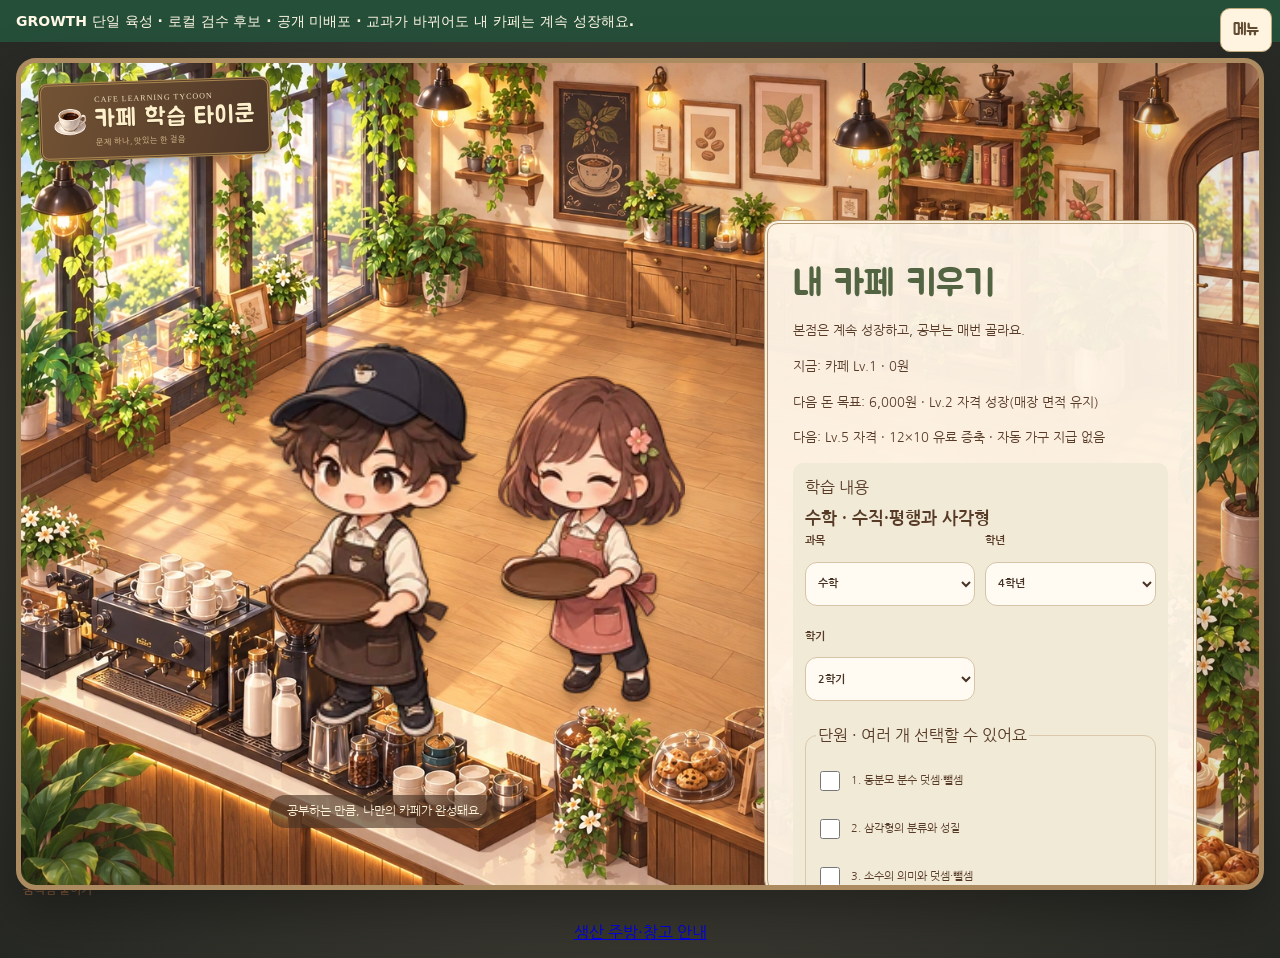
<file: index.html>
<!doctype html><html lang="ko"><head><meta name="cafe-renewal" content="v31-candidate"><meta name="cafe-final-growth" content="public-test"><meta name="cafe-deployment" content="v30e-common-local"><meta charset="UTF-8"><meta name="viewport" content="width=device-width,initial-scale=1"><title>카페 v3.2 · 내 카페 키우기 로컬 후보</title><link rel="stylesheet" href="style.css?v=v32-growth-only-local"><link rel="stylesheet" href="typography.css?v=v32-growth-only-local"><link rel="stylesheet" href="feedback.css?v=v32-growth-only-local"><link rel="stylesheet" href="learning.css?v=v32-growth-only-local"><link rel="stylesheet" href="ux.css?v=v32-growth-only-local"><link rel="stylesheet" href="integrated.css?v=v32-growth-only-local"><link rel="stylesheet" href="events.css?v=v32-growth-only-local"><link rel="stylesheet" href="mega.css?v=v32-growth-only-local"><link rel="stylesheet" href="interior.css?v=v32-growth-only-local"><link rel="stylesheet" href="pilot.css?v=v32-growth-only-local"></head><body><aside class="mega-candidate-banner">GROWTH 단일 육성 · 로컬 검수 후보 · 공개 미배포 · 교과가 바뀌어도 내 카페는 계속 성장해요.</aside><div id="app"></div><script type="module" src="v30CommonEntry.js?v=v32-growth-only-local"></script></body></html>
<p style="text-align:center"><a href="PRODUCTION-KITCHEN-GUIDE.html">생산 주방·창고 안내</a></p>
</file>
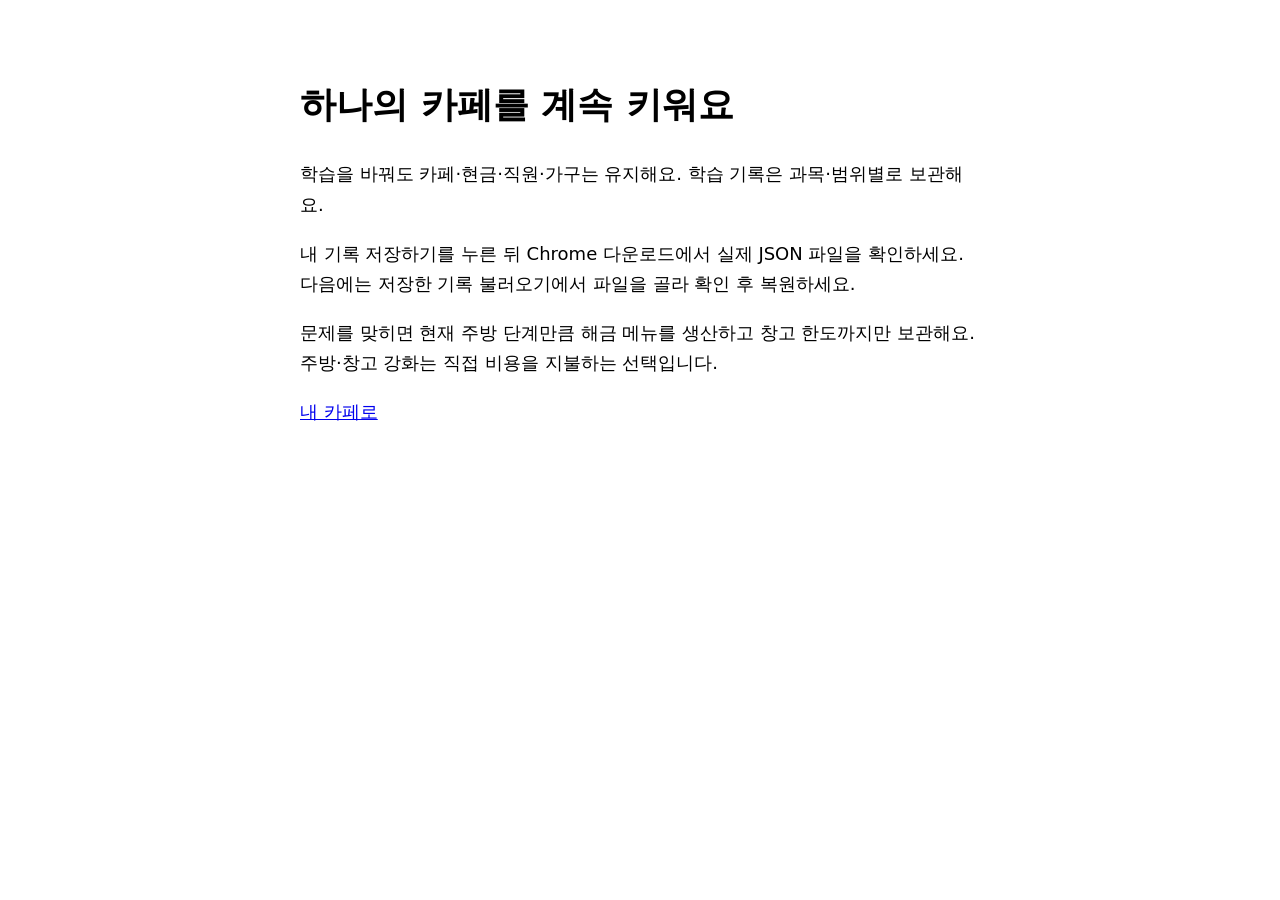
<file: PRODUCTION-KITCHEN-GUIDE.html>
<!doctype html><meta charset="utf-8"><meta name="viewport" content="width=device-width,initial-scale=1"><title>내 카페 저장·주방 안내</title><main style="max-width:680px;margin:30px auto;font:18px/1.7 system-ui;padding:20px"><h1>하나의 카페를 계속 키워요</h1><p>학습을 바꿔도 카페·현금·직원·가구는 유지해요. 학습 기록은 과목·범위별로 보관해요.</p><p>내 기록 저장하기를 누른 뒤 Chrome 다운로드에서 실제 JSON 파일을 확인하세요. 다음에는 저장한 기록 불러오기에서 파일을 골라 확인 후 복원하세요.</p><p>문제를 맞히면 현재 주방 단계만큼 해금 메뉴를 생산하고 창고 한도까지만 보관해요. 주방·창고 강화는 직접 비용을 지불하는 선택입니다.</p><a href="./">내 카페로</a></main>
</file>
<file: style.css>
:root{font-family:'Malgun Gothic',system-ui,sans-serif;color:#573b27;background:#292722;font-synthesis:none;--cream:#fff5df;--sage:#54774d;--line:#b19462}*{box-sizing:border-box}body{margin:0;background:radial-gradient(ellipse at center,#5b5446,#262824);min-height:100dvh;display:grid;place-items:center}button,input,select{font:inherit}button{cursor:pointer;min-height:42px;border:0;border-radius:8px;padding:10px 16px;font-weight:700;transition:filter .15s,translate .15s}button:hover{filter:brightness(1.06);translate:0 -1px}button:disabled{opacity:.55;cursor:default}button:focus-visible,input:focus-visible,select:focus-visible,summary:focus-visible{outline:3px solid #76a270;outline-offset:3px}[hidden]{display:none!important}.shell{position:relative;width:min(1440px,calc(100vw - 32px),calc((100dvh - 32px)*1.5));margin:16px auto}.brand{position:absolute;left:23px;top:22px;z-index:110;display:flex;align-items:center;gap:9px;padding:12px 16px;border:3px double #a8864e;border-radius:9px;background:linear-gradient(110deg,#735334,#4e3728);color:#fff0cc;box-shadow:0 5px 10px #36271345;transform:rotate(-2deg)}.brand .logo{width:39px}.brand h1{font-size:19px;letter-spacing:-.8px;margin:2px 0;white-space:nowrap}.brand p{font-size:9px;margin:3px 0;color:#e0c998}.brand .eyebrow{font:8px Georgia,serif;letter-spacing:1px;color:#efe0be}.art-sprite{display:inline-block;background-repeat:no-repeat;width:100%;height:auto;vertical-align:middle}.eyebrow{font-size:9px;letter-spacing:1px;color:#947449;font-weight:800}.setup,#playing{aspect-ratio:3/2;overflow:hidden;position:relative;border:5px solid #ad8b60;border-radius:20px;box-shadow:0 20px 55px #0006;background:#cb9f6b url(assets/web/art/room.webp) center/100% 100%}.setup::after{content:'';position:absolute;inset:0;background:linear-gradient(90deg,transparent 45%,#3e2c2420);pointer-events:none}.setup-people{position:absolute;left:20%;bottom:18%;width:36%;display:flex;align-items:flex-end;gap:20px;filter:drop-shadow(0 8px 4px #56391b44);z-index:2}.welcome-owner{width:47%}.welcome-staff{width:42%;margin-bottom:8%}.welcome-card{position:absolute;right:5%;top:19%;width:35%;z-index:3;padding:25px;background:#fff6e8f2;border:4px double #b69b71;box-shadow:0 12px 25px #513a3638;border-radius:14px}.welcome-card h2{font-size:clamp(23px,2.4vw,35px);line-height:1.45;margin:12px 0;color:#526441;letter-spacing:-1px}.welcome-card p{font-size:12px;line-height:1.8}.welcome-note{position:absolute;bottom:7%;left:20%;color:#fff4d9;background:#4835279c;padding:9px 18px;border-radius:30px;font-size:12px;z-index:4}form{display:grid;gap:12px}label{display:grid;gap:6px;font-size:11px;font-weight:700}input,select{border:1px solid #c9b28d;border-radius:7px;min-height:38px;background:#fffcf3;color:#63482d;padding:8px;max-width:100%;width:100%}.custom-time{font-size:10px;color:#8b735c}.custom-time label{margin-top:8px}.primary{background:linear-gradient(#6e925d,#466b45);color:#fff4d4;border:1px solid #35543a;box-shadow:0 3px 0 #304c33}.secondary{background:linear-gradient(#f4e8ce,#e0c8a0);color:#6b4b2b;border:1px solid #c6aa7e}.game-layout,.cafe{position:absolute;inset:0}.cafe{overflow:hidden;background:url(assets/web/art/room.webp) center/100% 100%}.hud{position:absolute;top:20px;right:20px;left:320px;display:flex;justify-content:flex-end;gap:7px;z-index:100}.hud>div{background:linear-gradient(#fff9e8,#f3e4c6);border:2px solid #bd9e71;border-radius:9px;box-shadow:0 3px 6px #44322140;padding:8px 12px;min-width:83px}.hud span{display:block;color:#9b7950;font-size:9px}.hud strong{display:block;font-size:16px;margin-top:2px;color:#62472b}.hud .money-card{min-width:120px}.hud .level-card{min-width:145px}.hud .level-card strong{font-size:11px;line-height:23px}.room-name{position:absolute;left:20px;top:110px;padding:6px 12px;border-radius:20px;background:#fff2d6da;font-size:10px;font-weight:bold;z-index:90}.seats,.workers{position:absolute;inset:0;pointer-events:none}.seat{position:absolute;width:130px;height:150px;transform:translate(-50%,-50%)}.table{position:absolute;bottom:0;left:0;width:130px;z-index:2;filter:drop-shadow(0 4px 2px #6b4a2225)}.table .art-sprite{width:100%}.seat-number{position:absolute;bottom:20%;right:17%;width:16px;height:16px;background:#ffebc5;border:1px solid #a8895e;border-radius:50%;font-size:9px;color:#9b7751;text-align:center;line-height:14px;opacity:.8}.guest{position:absolute;left:7px;bottom:65px;width:60px;z-index:1;filter:drop-shadow(0 3px 1px #63431630)}.bubble{position:absolute;top:-45px;left:20px;transform:translate(-50%,-50%);min-width:61px;max-width:155px;border:2px solid #be9b6c;background:#fff8e8f5;border-radius:12px;padding:5px 8px;text-align:center;z-index:5;box-shadow:0 2px 5px #51371e33}.bubble::after{content:'';position:absolute;bottom:-6px;left:48%;width:8px;height:8px;background:#fff8e8;border-bottom:2px solid #be9b6c;border-right:2px solid #be9b6c;transform:rotate(45deg)}.bubble strong{display:block;font-size:8px;line-height:1.4;white-space:nowrap;color:#816241}.bubble.waiting{border-color:#c59b59}.order-foods{display:flex;justify-content:center;gap:3px;margin-top:3px}.order-foods>span{position:relative;display:flex;align-items:center;gap:1px}.order-foods .food-art{width:25px;height:27px}.order-foods small{font-size:8px;white-space:nowrap}.patience{font-size:7px;color:#b28950;display:block;margin-top:2px}.food-art{position:relative;display:inline-flex;align-items:center;justify-content:center;width:52px;height:50px;vertical-align:middle}.food-art>.art-sprite{width:100%;max-height:100%;height:100%;background-repeat:no-repeat}.food-grade{position:absolute;bottom:-4px;left:50%;transform:translateX(-50%);font-size:7px;letter-spacing:-1px;color:#b68a37;text-shadow:0 1px #fff0ba;white-space:nowrap}.star-5{filter:drop-shadow(0 0 2px #ecc45d)}.worker{position:absolute;width:60px;transform:translate(-50%,-100%);height:116px;filter:drop-shadow(0 4px 2px #5c3a2338)}.worker-art{height:100%;width:100%}.worker b{position:absolute;left:50%;bottom:-14px;transform:translateX(-50%);padding:2px 5px;background:#fff5dfcf;border-radius:7px;font-size:8px;white-space:nowrap;color:#785835}.worker small{position:absolute;left:50%;bottom:-26px;transform:translateX(-50%);font-size:7px;color:#644426;white-space:nowrap;background:#fff0d1a0;border-radius:4px}.worker[data-state=IDLE] b,.worker[data-state=IDLE] small{display:none}.worker em{position:absolute;top:-22px;left:50%;transform:translateX(-50%);font-size:10px;color:#ffffff;font-style:normal;white-space:nowrap;background:#597a4ad9;padding:5px 9px;border:1px solid #ddc37e;border-radius:18px}.worker em:empty{display:none}.worker-tray{position:absolute;left:3%;right:3%;top:62%;display:flex;justify-content:center;align-items:flex-end;z-index:2;gap:0}.worker-tray .food-art{width:22px;height:23px;filter:drop-shadow(0 2px 1px #53341760)}.worker-tray .food-grade{display:none}.walking .worker-art{animation:walk .35s ease-in-out infinite alternate}.guest.eating{animation:eat 1.3s ease-in-out infinite}.guest.leaving{animation:leave 2s ease-in forwards}.guest.entering,.guest.moving_to_seat{animation:arrive 2s ease-out}.pickup-marker{position:absolute;left:74%;top:76%;background:#5f422c;color:#fbe8c2;padding:4px 12px;font:9px Georgia;border:1px solid #ac8b60;transform:rotate(-4deg);z-index:86;box-shadow:0 2px 4px #432b2c40}.counter-foreground{position:absolute;inset:0;background:url(assets/web/art/room.webp) center/100% 100%;clip-path:polygon(0 59%,19% 64%,32% 75%,47% 85%,52% 86%,53% 79%,62% 74%,65% 64%,83% 64%,100% 65%,100% 100%,0 100%);z-index:85;pointer-events:none}.lesson-card{position:absolute;left:20px;bottom:27px;width:230px;padding:13px 15px;background:linear-gradient(#fff7e8,#f3e4c9);border:4px double #aa885c;border-radius:8px;z-index:100;box-shadow:0 5px 12px #3a281d45}.lesson-card h2{font-size:14px;margin:7px 0;color:#624d33}.lesson-card p:not(.eyebrow){font-size:10px;margin:8px 0;color:#907555}.lesson-card .primary{width:100%;font-size:12px;min-height:34px}.pantry{position:absolute;bottom:27px;left:264px;right:98px;height:116px;padding:8px 12px;background:linear-gradient(#fff8e4f0,#edddbcf5);border:4px double #a78554;border-radius:8px;box-shadow:0 5px 12px #33221650;z-index:100}.pantry-head{display:flex;align-items:center;gap:10px;height:18px}.pantry-head h2{font-size:11px;margin:0;white-space:nowrap}.pantry-head span{font-size:8px;color:#94724d}#stock-count{margin-left:auto}#stocks{display:flex;gap:5px;overflow-x:auto;overflow-y:hidden;height:75px;scrollbar-width:thin;scrollbar-color:#b69b72 transparent}.stock{position:relative;display:flex;flex-direction:column;justify-content:center;align-items:center;min-width:79px;width:79px;background:#fff8e585;border-right:1px solid #cfb99480;padding:2px 3px;flex-shrink:0;border-radius:5px}.stock .food-art{width:35px;height:33px}.stock>div{display:contents}.stock b{font-size:8px;max-width:76px;white-space:nowrap;overflow:hidden;text-overflow:ellipsis}.stock .menu-stars{font-size:6px;color:#a88146}.stock strong{font-size:8px;color:#805c3a;margin-top:2px}.stock-dots{display:none}.production{position:absolute;top:-35px;left:50%;transform:translateX(-50%);font-size:11px;white-space:nowrap;color:#fff7e1;background:#4d733de0;border-radius:20px;padding:0 15px;line-height:28px}.production:empty{display:none}.scene-actions{position:absolute;right:16px;bottom:27px;display:grid;gap:9px;z-index:100}.scene-actions button{width:58px;height:62px;padding:6px;color:#5c442c;border:2px solid #af8c5a;background:linear-gradient(#fff4dc,#e5cda2);box-shadow:0 3px 5px #4b342d55;font-size:10px}.nav-symbol{display:block;font-size:23px;line-height:27px;color:#8b6742}#live-stats{position:absolute;left:20px;bottom:6px;font-size:8px;color:#fff4db;text-shadow:0 1px 2px #372315;z-index:100}.problem-panel,.investment-panel{position:fixed;z-index:200;background:linear-gradient(#fff9eb,#f5e8d0);border:4px double #a48251;box-shadow:0 20px 70px #201d1855;border-radius:12px;color:#60472d;padding:20px}.problem-panel{left:24px;bottom:24px;width:330px;max-height:70dvh;overflow:auto}.problem-head{display:flex;align-items:center;justify-content:space-between;gap:10px;border-bottom:1px solid #d4bd99;padding-bottom:10px}.problem-head>span{font-size:11px;color:#9d7950}.problem-head button{background:transparent;color:#977957;padding:4px 8px;min-height:28px;font-size:15px}.problem-panel h2{font-size:20px;line-height:1.6;margin:15px 0}.problem-panel .eyebrow{font-size:10px}.choices{display:grid;grid-template-columns:1fr 1fr;gap:10px}.choices button{background:#ebd9b8;border:1px solid #c9ad7f;color:#684a2b}.hint{font-size:9px;line-height:1.6;color:#9b8264}.feedback{padding:13px;border-radius:8px;font-size:11px;margin:10px 0}.correct{background:#e1e9ce;color:#587546}.incorrect{background:#f4dec4;color:#9b653b}.problem-panel #next{width:100%}.investment-panel{right:22px;top:22px;bottom:22px;width:445px;max-width:calc(100vw - 44px);display:flex;flex-direction:column}.investment-panel h2{font-size:19px;margin:0;color:#587249}.investment-money{font-size:11px;color:#997953}.investment-tabs{display:flex;gap:5px;flex-wrap:wrap}.investment-tabs button{flex:1;font-size:10px;padding:10px 5px;background:#e8d8bb;color:#795b39}.investment-tabs button[aria-selected=true]{background:#638156;color:#fff5da}.investment-message{font-size:10px;color:#8a6c45;min-height:12px}.investment-content{overflow:auto;flex:1;min-height:0;padding:2px 4px}.investment-card{padding:15px;background:#fff9e9;border:1px solid #d4bc98;border-radius:8px;margin-bottom:10px}.investment-card h3{font-size:12px;margin:8px 0}.investment-card p{font-size:10px;line-height:1.8}.investment-card .primary,.investment-card .secondary{width:100%;font-size:10px}.investment-card .food-art{width:64px;height:62px}.menu-investments{display:grid;grid-template-columns:1fr 1fr;gap:10px}.staff-portrait{width:65px;max-height:130px}.afford{padding:8px;border-radius:5px;background:#e7edda;color:#5f7a46}.afford.insufficient{background:#f3e6d0;color:#a47a4d}.locked{opacity:.6}.lock{font-size:12px;color:#9a8261}.unlock-preview{display:flex;gap:8px;flex-wrap:wrap;margin:16px 0}.unlock-preview>span{display:flex;flex-direction:column;align-items:center;font-size:9px;gap:5px;padding:9px;background:#f5e8ce;border-radius:7px;width:95px}.unlock-preview .art-sprite{width:45px;height:45px}.menu-stars{color:#ac8440}.max-label{color:#ad7e31;font-weight:bold}.celebration{position:fixed;left:50%;top:45%;transform:translate(-50%,-50%);z-index:250;width:370px;max-width:90vw;padding:24px;background:#fff3d7;border:5px double #b78e45;border-radius:15px;text-align:center;box-shadow:0 20px 80px #3d291960;pointer-events:none}.celebration button{position:absolute;right:8px;top:8px;pointer-events:auto;background:transparent;min-height:24px;padding:4px}.celebration p{font-size:10px;color:#a58240;letter-spacing:1px}.celebration h2{font-size:22px;color:#5b7a4b}.celebration div{display:flex;justify-content:center;gap:12px}.celebration div>span{font-size:10px;display:flex;flex-direction:column;align-items:center;gap:7px}.celebration .art-sprite{width:54px;height:58px}.results{background:#fff7e7;border:5px double #b69a6d;border-radius:14px;padding:28px;margin-top:125px;min-height:450px;box-shadow:0 20px 50px #1d181855;text-align:center}.results h2{color:#56704b}.result-grid{display:grid;grid-template-columns:repeat(4,1fr);gap:10px;margin:22px 0}.result-grid>div{padding:12px;background:#eee1c8;border-radius:7px;font-size:10px}.result-grid strong{display:block;font-size:18px;margin-top:6px}.analysis{text-align:left;margin:20px 0;padding:12px;border:1px solid #d5bea0;border-radius:7px;font-size:11px}.analysis pre{max-height:240px;overflow:auto;background:#ece0c8;font-size:9px;padding:10px}.fixture-note{position:fixed;top:0;left:0;right:0;background:#30281ddb;color:#eeddb9;text-align:center;font-size:9px;z-index:300;padding:5px}.fixture-note+#app .shell{margin-top:30px}@keyframes walk{from{translate:0 -1px}to{translate:0 1px}}@keyframes eat{50%{rotate:2deg}}@keyframes arrive{from{opacity:0;translate:-20px 20px}to{opacity:1;translate:0 0}}@keyframes leave{to{opacity:0;translate:20px 30px}}@media(max-width:1000px){.shell{width:calc(100vw - 16px);margin:8px auto}.brand{left:12px;top:12px;padding:8px}.brand h1{font-size:14px}.brand .logo{width:28px}.brand p{font-size:7px}.hud{top:12px;right:12px;left:250px;gap:4px}.hud>div{padding:6px 9px;min-width:66px}.hud strong{font-size:13px}.hud .money-card{min-width:99px}.hud .level-card{min-width:126px}.hud .level-card strong{font-size:9px}.lesson-card{left:12px;bottom:23px;width:195px;padding:10px}.lesson-card h2{font-size:12px}.lesson-card p:not(.eyebrow){font-size:9px}.pantry{left:220px;right:85px;bottom:23px;height:103px;padding:6px}.pantry-head span{font-size:7px}#stocks{height:65px}.stock{min-width:66px;width:66px}.stock .food-art{width:29px;height:28px}.stock .menu-stars{font-size:5px}.scene-actions{right:10px;bottom:23px;gap:6px}.scene-actions button{width:51px;height:51px;font-size:9px}.nav-symbol{font-size:19px;line-height:22px}.seat{width:110px;height:126px}.table{width:110px}.guest{width:52px;bottom:55px}.bubble{top:-40px;left:14px;padding:4px 6px}.worker{width:52px;height:98px}.worker-tray .food-art{width:19px;height:20px}.room-name{left:12px;top:94px;font-size:8px}.welcome-card{padding:18px}.setup-people{gap:12px}.welcome-note{font-size:10px}}@media(max-width:700px){.shell{width:calc(100vw - 12px)}.setup,#playing{aspect-ratio:auto;min-height:780px;background-size:auto 100%}.cafe,.counter-foreground{background-size:auto 100%;background-position:45% center}.brand{left:12px;right:auto;top:12px}.brand h1{font-size:16px}.brand .logo{width:31px}.hud{left:12px;right:12px;top:100px;display:grid;grid-template-columns:1fr 1fr 1fr;gap:5px}.hud>div{min-width:0;padding:8px}.hud .money-card{min-width:0}.hud .level-card{grid-column:1/-1;display:flex;justify-content:space-between;align-items:center;padding:4px 9px}.room-name{display:none}.lesson-card{left:12px;right:80px;bottom:145px;width:auto;padding:10px 13px}.lesson-card .eyebrow,.lesson-card p:not(.eyebrow){display:none}.lesson-card h2{font-size:12px;margin:0 0 8px}.pantry{left:12px;right:12px;bottom:28px;height:103px}.scene-actions{right:12px;bottom:145px;gap:6px}.scene-actions button{width:51px;height:46px}.nav-symbol{font-size:16px;line-height:18px}.scene-actions button:nth-child(n+3){display:none}.seat{width:80px;height:98px}.table{width:80px}.guest{width:40px;left:4px;bottom:42px}.bubble{top:-32px;left:7px;min-width:49px;padding:3px 5px;max-width:120px}.bubble strong{font-size:7px}.order-foods .food-art{width:18px;height:20px}.order-foods small{font-size:6px}.worker{width:40px;height:76px}.worker b{font-size:6px}.worker small{display:none}.worker-tray .food-art{width:15px;height:17px}.pickup-marker{font-size:7px;top:70%}.welcome-card{top:auto;bottom:8%;right:6%;width:88%;padding:20px;max-height:50%;overflow:auto}.welcome-card h2{font-size:25px}.setup-people{left:24%;bottom:50%;width:55%}.welcome-note{display:none}.problem-panel{left:10px;right:10px;bottom:10px;width:auto;max-height:64dvh}.investment-panel{inset:10px;width:auto;max-width:none}.result-grid{grid-template-columns:repeat(2,1fr)}.results{padding:18px}.brand+.results{margin-top:110px}}@media(prefers-reduced-motion:reduce){*{animation:none!important;transition:none!important}}

/* Raster actors remain visible above chair backs; food keeps its drawn proportions. */
.art-sprite{overflow:hidden}.guest{bottom:100px}.bubble{top:-80px}@media(max-width:1000px){.guest{bottom:85px}.bubble{top:-70px}}@media(max-width:700px){.guest{bottom:65px}.bubble{top:-55px}}

@media(max-width:700px){#playing:has(.cafe-lv-5),#playing:has(.cafe-lv-6){min-height:1100px}.counter-foreground{display:none}.hud .level-card strong{font-size:10px}}

/* Keep the brand plaque clear of rear-row order bubbles. */
.brand{padding:8px 12px}.brand h1{font-size:17px;line-height:1.3}.brand p{font-size:8px;line-height:1.3;margin:2px 0}.brand .logo{width:32px}.room-name{display:none}@media(max-width:1000px){.brand h1{font-size:14px}.brand .logo{width:28px}}

.nav-symbol svg{display:block;margin:0 auto 3px;width:24px;height:24px}@media(max-width:700px){.nav-symbol svg{width:19px;height:19px;margin-bottom:1px}}

#app{width:100%}@media(max-width:700px){.shell{width:calc(100% - 12px)}.bubble{top:-75px}.lesson-card{position:fixed;bottom:12px;left:12px;right:115px;width:auto;padding:7px;z-index:190}.lesson-card h2{display:none}.lesson-card .primary{min-height:40px;margin:0}.scene-actions{position:fixed;bottom:12px;right:12px;display:flex;z-index:190}.scene-actions button{width:43px;height:55px}}

.cafe,.counter-foreground{background-image:var(--room,url(assets/web/art/room.webp))}

.food-art>.ratio-food{width:var(--food-w);height:var(--food-h)}

/* Visual Polish 1: the cafe is primary; full business details live in the drawer. */
#app.in-session .brand{padding:5px 9px;border-width:1px;box-shadow:0 2px 5px #39281630;transform:none;left:16px;top:16px;gap:6px}
#app.in-session .brand h1{font-size:11px;letter-spacing:-.3px;margin:0}#app.in-session .brand p{display:none}#app.in-session .brand .logo{width:22px}
.hud{left:auto;right:16px;top:16px;gap:0;border:1px solid #b79d71;border-radius:8px;background:#fff5dfe8;box-shadow:0 2px 6px #44291925;overflow:hidden}
.hud>div,.hud .money-card,.hud .level-card{border:0;box-shadow:none;background:transparent;min-width:0;padding:5px 11px;border-radius:0;border-right:1px solid #c5ae8580}.hud>div:last-child{border:0}.hud span{font-size:8px}.hud strong,.hud .level-card strong{font-size:13px;line-height:17px;margin-top:1px;white-space:nowrap}.hud .level-card{min-width:58px}
.lesson-card{left:16px;bottom:17px;width:auto;padding:0;border:0;box-shadow:none;background:transparent;border-radius:0;z-index:120}.lesson-card .primary{min-height:42px;display:flex;align-items:center;gap:7px;width:auto;padding:9px 17px;font-size:12px;box-shadow:0 3px 0 #355139}.lesson-card svg{width:18px;height:18px}.lesson-card .needs-production{outline:2px solid #d5b365;outline-offset:2px}
.pantry{left:50%;right:auto;bottom:17px;transform:translateX(-50%);height:42px;width:fit-content;max-width:300px;padding:4px 10px;display:flex;align-items:center;gap:9px;border:1px solid #bda378;background:#fff6e0dc;box-shadow:0 2px 5px #39251c25;z-index:110}
.pantry-head{height:auto;gap:5px}.pantry-head h2{font-size:8px;white-space:nowrap;font-weight:500}.pantry-head #warehouse-caption{display:none}.pantry-head #stock-count{font-size:8px;margin:0}#stocks{overflow:visible;display:flex;height:30px;gap:6px}.stock{min-width:0;width:auto;padding:0;background:none;border:0;display:flex;flex-direction:row;gap:2px}.stock .food-art{width:24px;height:26px}.stock .food-grade{display:none}.stock strong{font-size:9px;margin:0}
.production{top:auto;bottom:49px;font-size:9px;line-height:21px;padding:0 10px}.scene-actions{right:13px;bottom:78px;gap:6px}.scene-actions button{width:42px;height:45px;font-size:8px;border-width:1px;padding:4px;box-shadow:0 2px 4px #39251c30}.nav-symbol svg{width:19px;height:19px;margin-bottom:2px}#live-stats{display:none}
.guest{width:70px;bottom:111px;background:none;border:0;padding:0;min-height:0;border-radius:0;pointer-events:auto;cursor:pointer;line-height:0}.guest:hover{filter:drop-shadow(0 0 3px #f7df9d);translate:0 0}.guest[aria-pressed=true]{filter:drop-shadow(0 0 4px #edd18d)}
.worker{width:67px;height:128px}.worker b,.worker small{display:none}.worker-tray .food-art{width:25px;height:25px}
.bubble{min-width:0;width:max-content;max-width:106px;padding:4px 4px 3px;border:1px solid #b8a078;border-radius:12px;background:#fff8eae8;box-shadow:0 1px 3px #4e32261e;left:23px;top:-108px;transform:translate(-50%,-50%);pointer-events:none}.bubble::after{width:5px;height:5px;bottom:-4px;border-width:1px;background:#fff8ea}.order-foods{gap:2px;margin:0;align-items:center;min-height:18px}.order-foods>span{position:relative;width:21px;height:18px;display:block}.order-foods .food-art{width:18px;height:18px}.order-foods .food-grade{display:none}.order-foods small{position:absolute;right:-2px;bottom:-1px;line-height:8px;font-size:6px;letter-spacing:-.5px;background:#fff9e6ce;border-radius:3px;padding:0 1px}.patience-meter{display:block;height:2px;margin-top:3px;background:#ddd1b8;border-radius:3px;overflow:hidden}.patience-meter i{height:100%;display:block;background:#83a271;border-radius:3px}.concern .patience-meter i{background:#c89b4e}.urgent .patience-meter i{background:#bc7055}.urgent{border-color:#c48b6e}
.seat:nth-child(3n+2) .bubble{left:38px}.seat:nth-child(3n) .bubble{left:17px}.table-meal{position:absolute;top:38%;left:44%}.table-meal .food-art{width:22px;height:21px}.table-meal .food-grade{display:none}
.guest-detail{position:absolute;left:16px;bottom:72px;width:240px;padding:11px 13px;background:#fff6e8f2;border:1px solid #bca077;border-radius:10px;box-shadow:0 5px 14px #49311d35;z-index:140}.guest-detail>div:first-child{display:flex;align-items:center;justify-content:space-between;gap:10px}.guest-detail strong{font-size:11px}.guest-detail button{min-height:24px;background:none;padding:0 5px;font-size:17px;color:#987e5b}.guest-detail p{font-size:9px;margin:5px 0;color:#9b7751}.detail-order{display:flex;flex-wrap:wrap;gap:8px}.detail-order>span{display:flex;align-items:center;gap:4px}.detail-order .food-art{width:23px;height:24px}.detail-order small{font-size:8px}.detail-order .food-grade{display:none}
@media(max-width:1000px){.hud{left:auto;right:12px;top:12px}.hud>div,.hud .money-card,.hud .level-card{padding:5px 8px;min-width:0}.hud strong,.hud .level-card strong{font-size:12px}.lesson-card{left:12px;bottom:15px;width:auto}.pantry{left:52%;right:auto;bottom:15px;height:40px}.guest{width:61px;bottom:96px}.worker{width:59px;height:110px}.bubble{top:-94px;left:18px;padding:3px 4px}.scene-actions{right:10px;bottom:70px}.scene-actions button{width:39px;height:42px}.worker-tray .food-art{width:22px;height:23px}}
@media(max-width:700px){#app.in-session .brand{left:12px;top:12px}.hud{left:12px;right:12px;top:61px;display:flex;justify-content:space-between}.hud>div,.hud .money-card,.hud .level-card{display:block;padding:5px 9px;min-width:0;grid-column:auto}.hud .level-card strong{font-size:12px}.guest{width:46px;bottom:74px}.worker{width:46px;height:87px}.bubble{top:-88px;left:10px;max-width:103px}.seat:nth-child(2n) .bubble{left:14px}.order-foods .food-art{width:17px;height:17px}.lesson-card{position:fixed;left:12px;right:auto;bottom:12px;z-index:190;width:auto}.lesson-card .primary{min-height:43px;padding:9px 14px}.pantry{left:50%;bottom:78px;height:38px;right:auto;max-width:90%}.scene-actions{position:fixed;right:10px;bottom:12px;display:flex;gap:4px;z-index:190}.scene-actions button,.scene-actions button:nth-child(n+3){display:block;width:36px;height:43px;padding:3px;font-size:7px}.nav-symbol svg{width:17px;height:17px}.guest-detail{position:fixed;left:12px;bottom:70px;max-width:calc(100vw - 24px);z-index:195}.worker-tray .food-art{width:17px;height:18px}}

@media(max-width:700px){.pantry{position:fixed;z-index:185}}

/* Visual Polish 2: image coordinates, independent chairs and shared floor depth. */
.decor,.seats,.workers{position:absolute;inset:0;pointer-events:none;z-index:auto}.decor{display:block}.space-table,.table-front{position:absolute;width:calc(14% * var(--table-scale));transform:translate(-50%,-100%);filter:drop-shadow(0 4px 3px #63482322);line-height:0}.table-front{clip-path:polygon(0 38%,50% 27%,100% 48%,100% 100%,0 100%);filter:none;pointer-events:none}.counter-foreground{z-index:800}.pickup-marker{display:none}
.spatial-guest{position:absolute;width:calc(5.9% * var(--actor-scale));aspect-ratio:1/1.9;transform:translate(-50%,-100%);pointer-events:none}.spatial-guest .guest{position:absolute;inset:0;bottom:auto;left:auto;width:100%;min-height:0;transform:none;filter:drop-shadow(0 2px 2px #573d3030);animation:none;line-height:0}.spatial-guest .guest-art{width:100%;transform-origin:center;transform:scaleX(var(--facing,1))}.spatial-guest[data-facing=left]{--facing:-1}.spatial-guest.seated .guest-art{vertical-align:top}.spatial-guest.walking .guest-art,.worker.walking .worker-art{animation:spatial-step .34s ease-in-out infinite alternate}.spatial-guest .bubble{top:-12px;left:50%;transform:translate(-50%,-100%);max-width:106px}.spatial-guest[data-rear=true] .bubble{left:60%}.spatial-guest[data-rear=false] .bubble{left:34%;top:-7px}.guest-bubble{position:absolute;inset:0;pointer-events:none}.seated-meal{position:absolute;left:48%;top:58%;z-index:4;pointer-events:none}.seated-meal .food-art{width:24px;height:23px}.seated-meal .food-grade{display:none}
.worker{width:5.9%;height:auto;aspect-ratio:1/1.9;animation:none}.worker-art{width:100%;transform:scaleX(var(--facing,1))}.worker[data-facing=left]{--facing:-1}.worker-tray{top:59%;left:4%;right:4%;height:15%;align-items:center;justify-content:center;flex-wrap:nowrap}.worker-tray .food-art{width:30%;height:100%;max-width:25px}.worker b,.worker small{display:none}.worker em{position:absolute;top:-10px;font-size:8px;white-space:nowrap}.worker[data-state=SERVING] .worker-tray{translate:4px -2px}.worker[data-state=PICKING_UP]{filter:drop-shadow(0 0 3px #f3d494)}
@keyframes spatial-step{from{translate:0 0;rotate:-1deg}to{translate:0 -2px;rotate:1deg}}
@media(max-width:700px){#playing,#playing:has(.cafe-lv-5),#playing:has(.cafe-lv-6){min-height:0;aspect-ratio:3/2;overflow:visible;margin-top:104px;margin-bottom:95px}.cafe,.counter-foreground{background-size:100% 100%;background-position:center}.counter-foreground{display:block}#app.in-session .brand{top:-91px}.hud{top:-51px;left:5px;right:5px}.shell{overflow:visible}.worker{width:6.5%;height:auto}.spatial-guest{width:calc(6.5% * var(--actor-scale))}.spatial-guest .bubble{padding:2px 3px;border-radius:8px;max-width:86px;top:-4px}.order-foods>span{width:16px;height:15px}.order-foods .food-art{width:14px;height:14px}.order-foods small{font-size:5px}.patience-meter{margin-top:2px}.seated-meal .food-art{width:14px;height:13px}}
.qa-refill{position:fixed;right:12px;top:28px;z-index:310;font-size:10px;min-height:25px;padding:5px 9px;background:#fff5df}
.cafe{isolation:isolate;z-index:0}.hud,.brand{z-index:110}.scene-actions{z-index:120}
.qa-auto{position:fixed;top:60px;right:12px;background:#fff5df;font-size:9px;padding:6px;border-radius:5px;z-index:310}.qa-audit{position:relative;background:#fff5df;padding:10px;max-width:800px;margin:0 auto;font-size:10px}.qa-audit pre{max-height:250px;overflow:auto}

.qa-auto input{width:13px;height:13px;display:inline;vertical-align:middle;margin:0 4px 0 0}.qa-auto{max-width:170px}.qa-auto:has(input:checked){background:#eef3df}

.spatial-guest[data-bubble-side=right] .bubble{left:90%}.spatial-guest[data-bubble-side=left] .bubble{left:10%}
@media(max-width:700px){.spatial-guest .bubble{max-width:51px;padding:2px;border-radius:6px}.spatial-guest .order-foods{min-height:9px;gap:1px}.spatial-guest .order-foods>span{width:10px;height:10px}.spatial-guest .order-foods .food-art{width:9px;height:9px}.spatial-guest .order-foods small{font-size:4px;line-height:5px;right:0;bottom:0;padding:0}.spatial-guest .patience-meter{height:1px;margin-top:1px}}

.table-meal-token{position:absolute;width:2.6%;height:3.6%;transform:translate(-50%,-50%);pointer-events:none;line-height:0}.table-meal-token .food-art{width:100%;height:100%}.table-meal-token .food-grade{display:none}.seated-meal{display:none}.qa-hide{position:relative;margin:5px auto;z-index:310;font-size:10px;min-height:25px;padding:5px 9px}.qa-tools-hidden .qa-auto,.qa-tools-hidden .qa-refill{display:none}

/* Visual Polish 2.1: full anatomical SIT PNG; no standing-body crop. */
.spatial-guest,.spatial-guest.seated{transform:translate(calc(-1 * var(--anchor-x,50%)),calc(-1 * var(--anchor-y,100%)))}.spatial-guest .guest,.spatial-guest.seated .guest{height:100%;overflow:visible;clip-path:none}.spatial-guest .guest-art{height:100%;width:100%;clip-path:none;vertical-align:top}.spatial-guest .sit-art{transform:none!important;animation:none}.spatial-guest .walk-art{transform:scaleX(var(--facing,1))}.spatial-guest[data-pose=sit] .bubble{top:-12px;left:50%}.table-front{clip-path:polygon(0 38%,50% 27%,100% 48%,100% 55%,48% 69%,0 48%)}.worker[data-state=IDLE]{filter:drop-shadow(0 2px 2px #50372325)}

.spatial-guest{width:calc(5.9% * var(--actor-scale) * var(--pose-size,1))}.qa-pose-refill{position:relative;margin:8px auto;font-size:10px;min-height:27px;padding:6px 10px}.pose-zoom{display:block;overflow:hidden}.pose-zoom #app{width:2200px;transform:translate(-270px,-370px)}.pose-zoom .shell{width:2200px;max-width:none;margin:0}.pose-zoom #playing{width:2200px;height:1466.6667px;aspect-ratio:3/2}.pose-zoom .brand,.pose-zoom .hud,.pose-zoom .lesson-card,.pose-zoom .pantry,.pose-zoom .scene-actions,.pose-zoom .qa-pose-refill{display:none}.pose-zoom .fixture-note{position:fixed;top:0;z-index:9999}
@media(max-width:700px){.spatial-guest{width:calc(6.5% * var(--actor-scale) * var(--pose-size,1))}}
.pose-zoom #app{position:fixed;left:0;top:0;width:2800px;transform:translate(-300px,-500px)}.pose-zoom .shell{width:2800px}.pose-zoom #playing{width:2800px;height:1866.6667px}

.special-badge{position:absolute;left:-7px;top:2px;width:18px;height:18px;display:grid;place-items:center;border-radius:50%;background:#fff4d4;border:1px solid #a77b45;color:#765027;font-size:11px;z-index:3;box-shadow:0 1px 3px #55351b44;pointer-events:none}.vip-arrival .special-badge{animation:vip-spark 1s ease-in-out 3}.vip-arrival:after{content:'★ VIP 방문!';position:absolute;bottom:105%;left:50%;transform:translateX(-50%);background:#fff2c9;color:#70491c;white-space:nowrap;font-size:12px;padding:4px 8px;border-radius:12px;animation:vip-spark 1s ease-in-out 3}.item-card select{display:block;width:100%;margin:8px 0}.item-status{font-size:12px;color:#795638}.investment-tabs{flex-wrap:wrap}@keyframes vip-spark{50%{filter:drop-shadow(0 0 5px #ffd465);opacity:.7}}@media(prefers-reduced-motion:reduce){.vip-arrival .special-badge,.vip-arrival:after{animation:none}}

.item-effects{position:absolute;right:24px;top:72px;font-size:11px;color:#735126;padding:3px 7px;border-radius:8px;background:#fff3d8dd;pointer-events:none;z-index:120}.item-effects:empty{display:none}@media(max-width:700px){.item-effects{top:5px;right:5px;font-size:8px}}

.mode-cards{display:grid;gap:12px}.mode-card{padding:15px;text-align:left;background:#fff7e8;border:1px solid #c7ad83;border-radius:12px;color:#60462e}.mode-card strong{display:block;font-size:20px;margin-bottom:7px}.mode-card span{display:block;font-size:12px;line-height:1.6}.text-button{min-height:30px;padding:7px;background:transparent;color:#785439;font-size:12px}.save-preview{margin:12px 0;padding:10px;border-radius:9px;background:#e9ebd5;font-size:12px}.mode-status{position:absolute;top:65px;left:20px;display:flex;gap:8px;align-items:center;z-index:125;background:#fff6e5dd;border-radius:8px;padding:3px 7px;font-size:10px}.mode-status button{padding:3px 5px;min-height:20px;font-size:9px;background:#eadabe;color:#644b34}.save-ok{color:#55704b}.save-error{color:#995434;font-size:12px}.mode-confirm{position:fixed;inset:0;background:#30271b66;display:grid;place-items:center;z-index:500}.mode-confirm>div{width:min(440px,90vw);background:#fff7e8;border:2px solid #b3946d;border-radius:16px;padding:25px;color:#60462e}.mode-confirm p{line-height:1.6}.mode-confirm button{margin:5px}.welcome-card:has(.mode-cards){max-height:80%;overflow:auto}.welcome-card:has(#class-settings),.welcome-card:has(#continue-growth),.welcome-card:has(#new-growth){max-height:82%;overflow:auto}.welcome-card select{width:100%;margin:7px 0 12px}@media(max-width:700px){.mode-status{top:5px;left:5px;font-size:8px}.welcome-card:has(.mode-cards){bottom:5%;max-height:65%}.mode-card strong{font-size:17px}}

/* v2.6 progressive setup: readable cards, explicit touch targets. */
.progressive-grid{display:grid;grid-template-columns:repeat(auto-fit,minmax(min(100%,210px),1fr));gap:12px;min-width:0}.progressive-grid article{border:1px solid #dbc5a7;border-radius:16px;padding:14px;display:flex;flex-direction:column;gap:8px;min-width:0}.progressive-grid article button{margin-top:auto}.progressive-hub>div{max-width:960px!important;width:100%;box-sizing:border-box}.progressive-hub img{max-width:100%;object-fit:contain}.progressive-hub select{max-width:100%}.progressive-hub button,#progressive-actions button,.welcome-card button{min-height:44px;white-space:normal;word-break:keep-all;overflow-wrap:anywhere}.progressive-hub p,.progressive-hub h3,.welcome-card p{word-break:keep-all;overflow-wrap:anywhere}.progressive-grid [hidden]{display:none!important}

#long-tools button[hidden],.classroom-entry[hidden]{display:none!important}

/* Native café study controls are independent from the world camera. */
.cafe-study-picker{display:grid;grid-template-columns:repeat(2,minmax(0,1fr));gap:10px;width:100%;min-width:0;word-break:keep-all;overflow-wrap:anywhere}
.cafe-study-picker label{display:flex;flex-direction:column;gap:5px;min-width:0;font-weight:700;margin:0}
.cafe-study-picker select{width:100%;max-width:100%;min-width:0;min-height:44px;font:inherit;border-radius:12px;border:1px solid #d7c3a7;background:#fffaf2;color:#473323;padding:8px}
.cafe-study-picker label:last-child{grid-column:1/-1}
@media(max-width:360px){.cafe-study-picker{gap:8px}}

.common-unit-choices,.common-skill-choices{grid-column:1/-1;min-width:0;margin:0;border:1px solid #dbc9ae;border-radius:12px;padding:10px}
.common-unit-choices{display:grid;gap:4px}.common-unit-choices label,.common-skill-choices label{display:flex;flex-direction:row;align-items:center;gap:8px;min-height:44px;margin:0;font-weight:500}.common-unit-choices input,.common-skill-choices input{flex:0 0 20px;width:20px;height:20px}.common-skill-choices summary{min-height:44px;display:flex;align-items:center;cursor:pointer}

.common-notebook{max-width:680px;width:calc(100% - 24px);max-height:88vh;overflow:auto;border:2px solid #c5a77b;border-radius:18px;padding:20px;background:#fff9ed;color:#493d31;word-break:keep-all;overflow-wrap:anywhere}.common-notebook::backdrop{background:#1b281c99}.common-notebook article{padding:14px;border-bottom:1px solid #dbc9ae}.common-notebook button{min-height:44px;margin:6px 0}.common-notebook .choices{display:grid;gap:8px}

.staff-position-recovery{min-height:56px;padding:14px 22px;font-size:17px;font-weight:800;border:2px solid #8b6848;border-radius:14px;background:#fff0d0;color:#503721;touch-action:manipulation;margin:10px 0;width:100%}.staff-position-recovery:disabled{opacity:.55}
.live-mega-hub{max-width:640px;width:calc(100% - 28px);border-radius:20px;background:#fff8e9;word-break:keep-all}.live-mega-actions{display:grid;gap:14px}.live-mega-hub button,.mega-expansion button,.interior-dialog button{min-height:52px!important;padding:12px 16px!important;font-size:16px!important;touch-action:manipulation}.live-mega-hub button{margin:8px 0;width:100%}.mega-expansion-entry{min-height:56px;font-size:18px;font-weight:800}.live-mega-hub::backdrop{background:#30271e99}
.manager-dialog{width:min(950px,95vw);max-height:90vh;overflow:auto;border:2px solid #937459;border-radius:22px;padding:22px;background:#fff8ec;color:#503c30;word-break:keep-all;overflow-wrap:anywhere}.manager-dialog::backdrop{background:#28211db3}.manager-dialog header{text-align:center}.manager-dialog h2{font-size:clamp(22px,3.5vw,30px)}.manager-choices{display:grid;grid-template-columns:repeat(3,1fr);gap:16px}.manager-choices article{border:2px solid var(--manager-color);border-radius:18px;padding:14px;text-align:center;background:#fffdf7}.manager-portrait{position:relative;width:168px;aspect-ratio:192/341;overflow:hidden;margin:auto;pointer-events:none}.manager-portrait img{position:absolute;left:0;width:800%;height:300%;max-width:none;object-fit:fill}.manager-dialog button{min-height:52px;font-size:17px;font-weight:700;border-radius:12px;padding:12px 18px;margin:6px 0;touch-action:manipulation}.manager-choices button{width:100%;background:#f0e8d4}.manager-dialog [data-defer],.manager-dialog [data-close]{width:100%;background:#e5eadf}.manager-advice-profile{display:flex;align-items:center;gap:20px}.manager-advice-profile .manager-portrait{width:110px;flex-shrink:0;margin:0}.manager-advice-list{display:grid;gap:12px}.manager-advice-list article{padding:14px;border:1px solid #d5c8b6;border-radius:14px}.manager-entry{background:#e7eedf}.manager-world-hit{position:absolute;z-index:4;width:48px;min-height:48px;border:0;background:transparent;color:#344939;padding:0;transform:translate(-50%,-100%);touch-action:manipulation}.manager-world-hit span{position:absolute;top:-20px;left:50%;transform:translateX(-50%);white-space:nowrap;background:#fff9e8;border:1px solid #698374;border-radius:8px;padding:2px 8px;font:700 12px system-ui}.manager-world-hit:focus-visible{outline:3px solid #397858;background:#7aaf8830}@media(max-width:640px){.manager-dialog{padding:14px;width:calc(100vw - 22px)}.manager-choices{grid-template-columns:1fr}.manager-choices article{display:grid;grid-template-columns:96px minmax(0,1fr);align-items:center;gap:10px;padding:10px}.manager-choices .manager-portrait{width:96px;grid-row:1/3}.manager-choices article>div:not(.manager-portrait){text-align:left}.manager-choices button{grid-column:2;font-size:16px}.manager-dialog button{min-height:56px}.manager-advice-profile{gap:12px}}
.manager-world-hit[hidden]{display:none!important}.mega-host{position:relative}
.enterprise-dialog>div,.enterprise-city>div{width:min(1100px,96vw);max-height:94dvh;overflow:auto;box-sizing:border-box;word-break:keep-all;overflow-wrap:anywhere}.enterprise-dialog button,.enterprise-city button{min-height:52px;padding:12px 16px;font-size:1rem}.enterprise-dialog input,.enterprise-dialog select{min-height:48px;max-width:100%;font-size:1rem}.enterprise-dialog label{display:block;margin:10px 0}.enterprise-dialog .progressive-grid{display:grid;grid-template-columns:repeat(auto-fit,minmax(min(260px,100%),1fr));gap:16px}.enterprise-dialog article{background:#fff6e8;border:1px solid #d6bda2;border-radius:18px;padding:16px;min-width:0}.city-controls{display:flex;gap:8px;flex-wrap:wrap;margin:8px 0}.city-viewport{width:100%;height:min(60dvh,650px);background:#b2c38d;border:3px solid #9d8765;border-radius:18px;touch-action:none}.city-map{position:absolute;width:1600px;height:1200px;transform-origin:0 0;background:#b2c38d}.enterprise-city .scene-map{margin:0}.enterprise-city [data-info]{min-height:3em}.enterprise-city .scene-resident{pointer-events:none}.enterprise-city .scene-building{cursor:pointer}@media(max-width:440px){.enterprise-city>div,.enterprise-dialog>div{width:96vw;padding:10px}.city-controls button{flex:1 1 42%}.enterprise-city h2{font-size:1.2rem}}
.enterprise-city .scene-resident{position:absolute;display:block}.enterprise-city .scene-resident>.guest-art,.enterprise-city .scene-player>.guest-art{display:block;width:100%;height:100%}.enterprise-city .city-map{left:0;top:0;background:#b2c38d url(assets/web/village-v2/grass.webp) repeat;background-size:460px}.enterprise-city .scene-building{min-height:0}.enterprise-city .city-viewport{contain:layout paint;isolation:isolate}
@keyframes city-step{from{translate:0 0}to{translate:0 -2px}}.enterprise-city .scene-resident.walking>.guest-art{animation:city-step .3s ease-in-out infinite alternate}@media(prefers-reduced-motion:reduce){.enterprise-city .scene-resident.walking>.guest-art{animation:none}}
.city-comparison .enterprise-city>div{width:100vw;max-height:100dvh;overflow:hidden;padding:8px}.city-comparison .enterprise-city h2{font-size:18px;margin:8px 0}.city-comparison .enterprise-city p{font-size:12px;margin:8px 0}.city-comparison .city-controls,.city-comparison [data-close],.city-comparison [data-info],.city-comparison details{display:none}.city-comparison .city-viewport{height:calc(100dvh - 110px);border-width:1px}
</file>
<file: typography.css>
@font-face{font-family:'Cafe Display';src:url('assets/fonts/Jua-Regular.woff2') format('woff2');font-style:normal;font-weight:400;font-display:swap}
@font-face{font-family:'Cafe Information';src:url('assets/fonts/NanumGothic-Regular.woff2') format('woff2');font-style:normal;font-weight:400;font-display:swap}
@font-face{font-family:'Cafe Information';src:url('assets/fonts/NanumGothic-Bold.woff2') format('woff2');font-style:normal;font-weight:700;font-display:swap}
:root{--font-information:'Cafe Information','Malgun Gothic','Apple SD Gothic Neo',system-ui,sans-serif;--font-display:'Cafe Display',var(--font-information);font-family:var(--font-information);font-weight:400;font-synthesis:none}
button,input,select{font-family:var(--font-information)}
.brand h1,.welcome-card h2,.mode-card strong,#cafe-name,.results>h2,.results>h3,.investment-card h2,.investment-card h3,#investment-panel .problem-head h2,#celebration h2,#celebration h3,.unlock-preview>span,.primary,.vip-arrival:after{font-family:var(--font-display);font-weight:400;letter-spacing:.02em;line-height:1.35}
.brand h1{font-size:24px;letter-spacing:.035em;line-height:1.2;text-shadow:0 1px 1px #33271966}
#app.in-session .brand h1{font-size:21px}
.welcome-card h2{font-size:clamp(30px,2.8vw,38px);line-height:1.3;letter-spacing:.015em}
.mode-card strong{font-size:24px;margin-bottom:7px}.mode-card span,.welcome-card p{font-family:var(--font-information);font-size:13px;line-height:1.75;letter-spacing:0}
.primary{font-size:20px}#make{font-size:19px;white-space:nowrap;line-height:1.35}
.results>h2{font-size:34px}.results>h3{font-size:24px}.investment-card h2{font-size:24px}.investment-card h3{font-size:18px;line-height:1.45;margin-bottom:8px}
#investment-panel .problem-head h2{font-size:24px}.unlock-preview>span{font-size:17px}#celebration h2{font-size:36px}.vip-arrival:after{font-size:16px}
.hud strong,.money-card,.investment-money,.stock strong,.result-grid strong,.menu-investments .investment-card p,.save-preview{font-family:var(--font-information);font-variant-numeric:tabular-nums;letter-spacing:0}
.hud strong{font-size:15px;font-weight:700;line-height:1.35}.hud span{font-size:10px;line-height:1.35}.result-grid strong{font-weight:700;line-height:1.5}
.investment-card p{font-size:12px;line-height:1.7}.investment-money{font-size:13px;line-height:1.6}
.problem-panel,.problem-panel h2,.problem-panel button,.problem-panel label,.problem-panel input,.problem-panel .feedback strong{font-family:var(--font-information);letter-spacing:0}
.problem-panel h2{font-size:23px;font-weight:700;line-height:1.6;word-break:keep-all;overflow-wrap:break-word;margin:14px 0 18px}
.problem-panel button{font-weight:700;font-size:16px;line-height:1.5}.problem-panel .choices button{font-size:18px;min-height:52px}
.problem-panel .feedback p{font-size:15px;line-height:1.75}.problem-panel .feedback strong{font-size:17px;font-weight:700;line-height:1.6}.problem-panel .eyebrow,.problem-panel .hint{font-size:12px;line-height:1.65;letter-spacing:0}.problem-panel input{font-size:18px;line-height:1.5}
@media(max-width:1000px){.brand h1{font-size:21px}#app.in-session .brand h1{font-size:18px}.hud strong,.hud .level-card strong{font-size:13px}.hud span{font-size:9px}.welcome-card h2{font-size:30px}.mode-card strong{font-size:23px}}
@media(max-width:700px){.brand h1,#app.in-session .brand h1{font-size:19px}.welcome-card h2{font-size:29px}.mode-card strong{font-size:22px}.mode-card span{font-size:12px}.primary{font-size:19px}#make{font-size:17px}.hud strong,.hud .level-card strong{font-size:12px}.hud span{font-size:9px}.problem-panel h2{font-size:21px;line-height:1.6}.problem-panel .choices button{font-size:17px}.investment-card h3{font-size:17px}.results>h2{font-size:30px}}

.primary[data-buy]{font-family:var(--font-information);font-weight:700;font-size:14px;letter-spacing:0;line-height:1.5}
</file>
<file: feedback.css>
button:not(:disabled):active{transform:translateY(2px) scale(.98);filter:brightness(.96)}button:disabled:hover{translate:none;filter:none}.sound-settings{position:fixed;right:10px;top:10px;z-index:180;font-family:var(--font-information);font-size:12px;min-height:32px;padding:7px 11px;background:#fff3d8;color:#694d33;border:1px solid #bea47a}.sound-panel{position:fixed;right:12px;top:52px;width:280px;max-width:calc(100vw - 24px);z-index:450;background:#fff6e6;border:2px solid #ba9d75;border-radius:12px;padding:18px;color:#674b34;box-shadow:0 5px 20px #3f2d2755}.sound-panel h2{font-family:var(--font-display);font-size:24px;font-weight:400;margin:0 0 12px}.sound-panel label{display:flex;align-items:center;gap:8px;margin:12px 0;flex-wrap:wrap;font-size:14px}.sound-panel input[type=checkbox]{width:20px;min-height:20px}.sound-panel input[type=range]{width:100%;min-height:32px;padding:0;accent-color:#6f8d59}.sound-panel #sound-close{position:absolute;right:8px;top:8px;min-height:26px;padding:2px 8px}.feel-float{position:fixed;z-index:440;pointer-events:none;transform:translate(-50%,-100%);font-family:var(--font-information);font-size:15px;font-weight:700;color:#607447;background:#fff5dedf;border-radius:12px;padding:4px 9px;white-space:nowrap;animation:feel-float 1.5s ease-out forwards}.feel-pulse{animation:feel-pulse .6s ease-out}.feel-pop{animation:feel-pop .35s ease-out}.feel-soft{animation:feel-soft .65s ease-out}.feel-correct{animation:feel-correct .65s ease-out}.feel-wrong{animation:feel-wrong .4s ease-out}.feel-sweep{animation:feel-soft .6s ease-out}#celebration{animation:feel-soft .45s ease-out;cursor:pointer}@keyframes feel-float{0%{opacity:0;translate:0 3px}15%{opacity:1}85%{opacity:1}100%{opacity:0;translate:0 -22px}}@keyframes feel-pulse{40%{filter:brightness(1.18);scale:1.025}}@keyframes feel-pop{40%{scale:1.08}}@keyframes feel-soft{40%{filter:brightness(1.1)}}@keyframes feel-correct{35%{box-shadow:0 0 0 3px #b4d39b,0 0 24px #cfe3ac}}@keyframes feel-wrong{30%{translate:-3px}60%{translate:3px}}@media(prefers-reduced-motion:reduce){.feel-float,.feel-pulse,.feel-pop,.feel-soft,.feel-correct,.feel-wrong,.feel-sweep,#celebration{animation:none;scale:none;translate:none}.feel-float{opacity:1}button:not(:disabled):active{transform:none;outline:2px solid #8fa779}}

.answer-outcome{font-family:var(--font-information);font-size:15px;font-weight:700;border-radius:8px;padding:8px;background:#ffffff55}.feedback.incorrect .answer-outcome{border-left:3px solid #aa9271}
</file>
<file: learning.css>
.fraction{display:inline-flex;align-items:center;vertical-align:middle;gap:.2em;white-space:nowrap;margin:0 .1em;font-family:var(--font-information);font-variant-numeric:tabular-nums}.fraction-whole{font-weight:700}.fraction-stack{display:inline-flex;flex-direction:column;align-items:center;line-height:1.2;font-size:.88em;min-width:1.2em;text-align:center}.fraction-stack>span{padding:.08em .2em}.fraction-stack>span:first-child{border-bottom:1.5px solid currentColor;width:100%}.problem-panel .choices button{white-space:normal}.problem-panel h2{line-height:1.9}.feedback p{line-height:1.9}.problem-panel .choices{gap:10px}

.reading-text{font-family:var(--font-information);font-size:17px;line-height:1.95;word-break:keep-all;overflow-wrap:anywhere}.reading-text p{margin:16px 0}.reading-table{width:100%;border-collapse:collapse;font-family:var(--font-information);font-size:16px;margin:16px 0;table-layout:fixed}.reading-table th,.reading-table td{border:1px solid #b9aa93;padding:8px;overflow-wrap:anywhere}.reading-table caption{text-align:left;font-size:15px;font-weight:700}.reading-progress{display:flex;flex-wrap:wrap;gap:8px;align-items:center;font-size:14px;margin:12px 0}.problem-panel{overscroll-behavior:contain}.reading-progress button{min-height:44px}@media(max-width:420px){.problem-panel h2{font-size:20px}.reading-table{font-size:15px}}

#classroom-ui{position:fixed;inset:0;z-index:450;overflow:auto;overscroll-behavior:contain;background:#f7f0df;font-family:var(--font-information);padding:20px}#classroom-ui[hidden],#classroom-status[hidden]{display:none}.classroom-card{max-width:900px;margin:auto}.classroom-card label{display:block;margin:14px 0}.classroom-card input,.classroom-card select{width:100%;font:inherit;min-height:44px}.classroom-check{display:flex!important;gap:12px;align-items:center}.classroom-check input{width:24px}.room-code{font-size:clamp(40px,8vw,72px);font-variant-numeric:tabular-nums;letter-spacing:.1em;margin:12px 0;color:#68482c}.classroom-students{display:grid;grid-template-columns:repeat(auto-fit,minmax(260px,1fr));gap:12px;margin:20px 0}.classroom-students article{background:#fffdf5;border:1px solid #d0bda4;border-radius:12px;padding:16px}.classroom-students span{display:block;font-size:14px}.classroom-students p{font-size:16px;line-height:1.8}.classroom-students small{display:block;font-size:13px}#classroom-error{color:#964028}#classroom-status{position:fixed;z-index:210;bottom:8px;right:8px;background:#fff8e8;border:1px solid #bfa98c;border-radius:8px;font-size:12px;padding:6px;max-width:220px;pointer-events:none}.classroom-entry{display:flex;gap:12px;flex-wrap:wrap;margin:16px 0}@media(max-width:420px){#classroom-ui{padding:16px}.classroom-students{grid-template-columns:1fr}}

.publisher-image{width:100%;overflow:auto;max-height:65vh;overscroll-behavior:contain}.publisher-image img{display:block;width:100%;height:auto;max-width:none}.publisher-material.zoomed img{width:1190px}.publisher-material label{display:block}.publisher-material select{font:inherit;min-height:44px}.publisher-material p{font-size:15px;line-height:1.8}

#publisher-multi label{display:inline-flex;gap:8px;align-items:center;padding:12px;min-height:44px}#publisher-multi input{width:22px;height:22px}

#classroom-status button{pointer-events:auto;min-height:36px;font:inherit;border:1px solid #bfa98c;border-radius:6px;background:#fffdf5;color:#68482c}.personal-return-code{font-size:24px;letter-spacing:.06em;font-variant-numeric:tabular-nums;overflow-wrap:anywhere}

body:has(#problem-panel:not([hidden])) #classroom-status,body:has(#classroom-ui:not([hidden])) #classroom-status{display:none}body[data-classroom-active="true"]:has(#problem-panel:not([hidden])) #session-menu{display:none}#classroom-status button{min-height:44px}
#learning-report{padding:20px 0;text-align:left;font-family:var(--font-information)}#learning-report h3{font-family:var(--font-display);font-size:23px;margin:24px 0 12px}#learning-report p{line-height:1.7;overflow-wrap:anywhere}#learning-report details{margin:12px 0;padding:12px 15px;background:#fffaf0;border:1px solid #d7c4aa;border-radius:12px}#learning-report summary{font-weight:700;cursor:pointer;min-height:30px;line-height:1.6}#learning-report article{border-top:1px solid #decfbc;padding:12px 0}#learning-report code{white-space:pre-wrap;overflow-wrap:anywhere;color:#5a3629}.analytics-grid{display:grid;grid-template-columns:repeat(4,minmax(0,1fr));gap:10px}.analytics-grid>div{padding:12px;background:#f5eddf;border-radius:12px;line-height:1.5}.analytics-grid strong,.analytics-grid small{display:block}.analytics-grid strong{font-size:20px}.analytics-grid small{font-size:12px}.analytics-prompt{white-space:pre-line}.analytics-actions{display:flex;flex-wrap:wrap;gap:10px}.analytics-actions button{min-height:48px}.analytics-note{color:#79432a}@media(max-width:640px){.analytics-grid{grid-template-columns:repeat(2,minmax(0,1fr))}#learning-report{padding:12px 0}#learning-report h3{font-size:22px}.analytics-actions{display:grid;grid-template-columns:1fr}.analytics-grid strong{font-size:19px}}body:has(#results:not([hidden]) #learning-report){display:block}#app.in-session .shell:has(#results:not([hidden]) #learning-report){width:min(980px,calc(100vw - 20px));margin:54px auto 16px}#results:has(#learning-report){margin-top:0!important;max-height:calc(100dvh - 70px);min-height:0;padding:18px;overflow:auto}#results:has(#learning-report)>h2{font-size:28px;margin:8px 0}#results:has(#learning-report)>.eyebrow{margin:0}#results:has(#learning-report)>h2+p{margin:6px 0;font-size:14px}body:has(#results:not([hidden]) #learning-report) #classroom-status{display:none}#learning-report h3{margin:16px 0 8px}#learning-report>p{margin:8px 0}@media(max-width:640px){#results:has(#learning-report){padding:12px}#results:has(#learning-report)>h2{font-size:25px}#learning-report h3{font-size:21px;margin-top:14px}}
.question-diagram{margin:12px 0;padding:8px;background:#fffdf7;border-radius:12px}.question-diagram>img{display:block;width:100%;height:auto;max-height:290px;object-fit:contain}.question-diagram summary{font-size:14px;cursor:pointer}.diagram-scroll{overflow-x:auto;max-width:100%;overscroll-behavior:contain}.diagram-scroll img{width:560px;max-width:none;height:auto}.question-diagram details[open]{margin-top:8px}

#learning-report .review-objective{margin:16px 0;padding:14px;background:#fffaf0;border:1px solid #d7c4aa;border-radius:12px}#learning-report .review-objective h4{font-family:var(--font-display);font-size:22px;margin:0 0 8px}#learning-report .review-question h5{font:700 16px var(--font-information);margin:0 0 10px}#learning-report .review-explanation{padding:12px;background:#eef2e5;border-radius:10px}#learning-report .review-explanation p{margin:6px 0 0}#learning-report .review-answer{color:#35553b}#learning-report .review-choices{padding-left:24px;line-height:1.8;overflow-wrap:anywhere}#learning-report .review-progress{font-size:14px;color:#6b5946}

#learning-report .twin-worksheet{margin-top:20px;padding-top:8px;border-top:2px solid #d7c4aa}#learning-report .twin-worksheet [hidden]{display:none!important}#learning-report .analytics-actions a{display:inline-flex;align-items:center;justify-content:center;min-height:48px;padding:12px 16px;text-align:center;text-decoration:none;border-radius:12px;border:1px solid #baa27b;line-height:1.5}#learning-report .analytics-actions a.primary{color:#fff;background:#607e46}#learning-report .analytics-actions a.secondary{color:#493d31;background:#f4e7ca}
</file>
<file: ux.css>
button,input,select{touch-action:manipulation}button:focus-visible,input:focus-visible,select:focus-visible{outline:3px solid #659053;outline-offset:3px}.sound-settings,.game-help{min-height:44px;min-width:44px}.game-help{position:fixed;right:75px;top:10px;z-index:180;font-size:12px;padding:7px 10px;background:#fff3d8;color:#694d33;border:1px solid #bea47a}.sound-panel #sound-close{min-width:44px;min-height:44px}.sound-panel input[type=range]{min-height:44px}.ux-dialog{position:fixed;inset:0;z-index:600;background:#241b1688;display:grid;place-items:center;padding:16px}.ux-dialog>div{width:min(460px,100%);max-height:90dvh;overflow:auto;background:#fff6e6;border:2px solid #b8996e;border-radius:20px;padding:24px;box-shadow:0 10px 40px #241b1666;color:#634e36}.ux-dialog h2{font-family:var(--font-display);font-weight:400;font-size:29px;margin:8px 0 16px}.ux-dialog p,.ux-dialog li{line-height:1.8}.ux-dialog ol{padding-left:24px}.ux-dialog li{margin-bottom:10px}.ux-dialog button{min-height:44px;margin:6px 4px 0 0}.first-guide{position:fixed;top:105px;left:50%;translate:-50% 0;z-index:300;max-width:440px;width:calc(100vw - 36px);padding:12px 16px;background:#fff5de;border:2px solid #aa9569;border-radius:14px;box-shadow:0 4px 16px #3a2b2940;color:#614f33}.first-guide p{margin:0 0 4px;font-weight:700;font-size:14px;line-height:1.6}.first-guide button{min-height:44px;font-size:12px}.guide-highlight{outline:3px solid #e7c978;outline-offset:3px}.study-content{background:#f1ead6;border-radius:10px;padding:12px;line-height:1.6;margin:12px 0}.study-content strong{display:block;margin-top:4px;font-size:17px}.welcome-card .primary{min-height:52px}.pack-retry{min-height:44px}.mode-status button{min-height:44px;font-size:12px;padding:6px 10px}.result-grid strong{font-size:19px}.results{max-height:calc(100dvh - 135px);overflow:auto}.results .result-cafe{font-family:var(--font-display);font-size:24px;line-height:1.5}.result-grid>div{padding:12px}.asset-unavailable{background-image:none!important;background-color:#f0dec0!important;border:1px solid #ac946c;border-radius:10px;display:inline-grid!important;place-items:center;overflow:hidden;color:#755638}.asset-unavailable:after{content:attr(data-fallback-label);font-size:12px;font-family:var(--font-information)}.investment-tabs{overflow-x:auto;flex-wrap:nowrap}.investment-tabs button{min-height:44px;flex-shrink:0}.investment-panel button,.problem-panel button{min-height:44px;min-width:44px}.investment-card button{width:100%}.afford.insufficient{color:#8a5a42}.scene-actions button{min-height:46px;min-width:46px}#timer{font-variant-numeric:tabular-nums}#timer.ending-time{color:#974e36}#playing .mode-status{gap:5px;flex-wrap:wrap}.sound-panel label{min-height:44px}.mode-confirm button{min-height:44px}.growth-summary{display:grid;grid-template-columns:repeat(2,minmax(0,1fr));gap:8px}.growth-summary>div{padding:10px;background:#f4ead4;border-radius:10px}.growth-summary strong{display:block}@media(max-width:700px){.first-guide{top:12px;left:12px;translate:none;max-width:calc(100vw - 130px);width:auto;font-size:12px}.first-guide p{font-size:12px}.first-guide button{padding:4px 7px}.game-help{right:68px;padding:6px;font-size:11px}.sound-settings{right:8px}.mode-status{left:12px;right:12px;top:65px!important}.scene-actions button:nth-child(n+3){display:flex}.scene-actions{bottom:145px;display:grid;grid-template-columns:repeat(2,46px)}.scene-actions button{width:46px;height:46px;font-size:8px}.nav-symbol{width:16px;height:16px}.lesson-card{right:116px}.welcome-card{max-height:67%;bottom:4%;overflow:auto}.welcome-card h2{font-size:28px}.results{max-height:calc(100dvh - 100px);padding:14px}.brand+.results{margin-top:85px}.result-grid strong{font-size:17px}.investment-tabs button{padding:8px 10px}.ux-dialog>div{padding:18px}.ux-dialog h2{font-size:25px}.first-guide:has(+*){max-width:calc(100vw - 140px)}}@media(max-width:400px){.mode-card strong{font-size:19px}.welcome-card{padding:16px}.welcome-card h2{font-size:25px}.mode-cards{gap:8px}.problem-panel h2{font-size:19px}.mode-status{font-size:10px}.mode-status button{font-size:11px}.growth-summary{grid-template-columns:1fr 1fr}.ux-dialog>div{padding:16px}}
/* v1.1: controls occupy document rows; the cafe is an unobstructed scene. */
#app.in-session .brand{display:none}
#app.in-session .shell{width:min(1120px,calc(100% - 16px));margin:8px auto}
#app.in-session #playing{aspect-ratio:auto;min-height:0;margin:0;overflow:visible;background:#f5ead5;border:1px solid #b99d72;border-radius:14px;padding:8px;box-shadow:0 8px 35px #0003}
.session-tools{display:flex;align-items:center;gap:6px;min-height:44px}
#app:not(.in-session) .session-tools{height:0;min-height:0}
#app:not(.in-session) .session-tools>span{display:none}
#app:not(.in-session) .session-tools .game-help,#app:not(.in-session) .session-tools .sound-settings{position:fixed;z-index:180}
.session-tools>span{flex:1;font-family:var(--font-display);font-size:20px;color:#fff1d6}
.session-tools .game-help,.session-tools .sound-settings{position:static;min-height:44px;font-size:12px;z-index:auto}
#playing .hud{position:static;display:grid;grid-template-columns:repeat(4,minmax(0,1fr));gap:0;margin:4px 0 8px;background:#fff7e7;box-shadow:none}
#playing .hud>div,#playing .hud .money-card,#playing .hud .level-card{display:block;min-width:0;padding:6px 8px}
#playing .hud strong,#playing .hud .level-card strong{font-size:14px;line-height:1.4}
#playing .game-layout{position:relative;inset:auto;display:grid;grid-template-columns:1fr;gap:8px}
#playing .cafe{position:relative;inset:auto;width:100%;aspect-ratio:3/2;order:1;border-radius:10px;background-size:100% 100%}
#playing .room-name{top:8px;left:8px;font-size:11px;padding:3px 8px;display:block}
#playing .lesson-card{position:static;inset:auto;order:3;display:flex;flex-wrap:wrap;align-items:center;gap:8px;padding:0;width:auto}
#playing .lesson-card .primary{flex:1;justify-content:center;min-height:48px;font-size:18px}
#serve{min-height:48px;font-size:15px;flex:1}
#service-status{flex-basis:100%;font-size:11px;text-align:center;color:#765e42}
#playing .pantry{position:relative;inset:auto;transform:none;order:2;display:block;width:100%;max-width:none;height:auto;padding:8px;background:#fff7e6;border:1px solid #d8bf99;box-shadow:none;min-width:0}
#playing .pantry-head{display:flex;gap:5px;margin-bottom:5px}
#playing .pantry-head h2{font-size:12px;font-weight:700}
#playing .pantry-head #warehouse-caption{display:none}
#playing #stock-count{font-size:10px;margin-left:auto}
#playing #stocks{display:flex;overflow-x:auto;overflow-y:hidden;height:84px;gap:6px;scrollbar-width:thin;scroll-snap-type:x proximity}
#playing .stock{width:88px;min-width:88px;display:flex;flex-direction:column;gap:2px;border:1px solid #d1c5a8;background:#faf7e9;border-radius:8px;padding:3px;scroll-snap-align:start}
#playing .stock .food-art{width:32px;height:31px}
#playing .stock b{font-size:11px;max-width:82px;line-height:1.3}
#playing .stock strong{font-size:10px;white-space:nowrap;line-height:1.5}
#playing .stock[data-status="0"]{background:#f2e3d9;border-color:#bf977f}
#playing .stock[data-status="부족"]{background:#fff0c9;border-color:#c4a65c}
#playing .stock[data-status="MAX"]{background:#e2ead6;border-color:#8da17c}
#playing .stock-received{animation:stock-received 1s ease-out}
#playing .production{position:static;transform:none;white-space:normal;text-align:center;font-size:11px;line-height:22px;margin-top:4px}
#playing .scene-actions{position:static;inset:auto;order:4;display:grid;grid-template-columns:repeat(4,minmax(0,1fr));gap:6px}
#playing .scene-actions button,#playing .scene-actions button:nth-child(n+3){display:flex;flex-direction:row;align-items:center;justify-content:center;gap:5px;width:auto;height:auto;min-height:44px;font-size:12px;padding:6px;box-shadow:none}
#playing .nav-symbol{width:18px;height:18px;line-height:18px}
#playing .mode-status{position:static;inset:auto!important;order:6;display:flex;flex-wrap:wrap;gap:6px;background:transparent;padding:0;font-size:11px}
#playing .mode-status #save-status{flex:1}
#playing .mode-status button{min-height:44px;font-size:11px}
#playing #live-stats{position:static;order:7;font-size:10px;color:#80694d;text-shadow:none;text-align:center}
#playing .item-effects{position:static;order:5;font-size:11px}
#playing .item-effects:empty{display:none}
#playing .first-guide{position:static;inset:auto;translate:none;transform:none;width:auto;max-width:none;order:0;padding:6px 10px;box-shadow:none;display:flex;align-items:center;flex-wrap:wrap;gap:4px;border-width:1px}
#playing .first-guide p{flex:1;min-width:180px;font-size:12px;margin:0}
#playing .first-guide button{min-height:44px;padding:6px;font-size:11px}
.production-receipt{display:flex;gap:6px;overflow-x:auto;padding:10px 0;max-width:100%}
.production-receipt>div{min-width:88px;display:flex;flex-direction:column;align-items:center;padding:6px;border:1px solid #a9bd94;border-radius:8px;background:#f9fff0}
.production-receipt .food-art{width:42px;height:42px}.production-receipt b{font-size:11px;white-space:nowrap}.production-receipt strong{color:#486a39}.production-receipt small{font-size:10px}
.food-transfer{position:fixed;z-index:650;pointer-events:none}.food-transfer .food-art{width:40px;height:40px}
#return-cafe{width:100%;min-height:48px}
.problem-panel{width:min(480px,calc(100vw - 24px));max-height:calc(100dvh - 24px);left:12px;bottom:12px;overscroll-behavior:contain}
.investment-panel{width:min(560px,calc(100vw - 24px));max-width:none;padding:12px;top:12px;bottom:12px;right:12px}
.investment-content{overscroll-behavior:contain}.investment-content .menu-investments{grid-template-columns:1fr;gap:6px}
.investment-content .investment-card{margin:0 0 6px;padding:10px}
.investment-content .investment-card h3{font-size:17px;margin:0 0 4px;line-height:1.3}
.investment-content .investment-card p{font-size:12px;line-height:1.5;margin:4px 0}
.investment-content .menu-row{display:grid;grid-template-columns:42px minmax(0,1fr) auto;gap:8px;align-items:center}
.investment-content .menu-row .food-art{width:40px;height:40px}
.investment-content .menu-row h3{font-size:15px}.investment-content .menu-row h3 small{font-size:11px;color:#987037}
.investment-content .menu-row p{font-size:11px}
.investment-content .menu-row button{width:auto;font-size:11px;padding:6px;min-height:44px}
.investment-content .staff-portrait{width:42px;max-height:70px;float:left;margin:0 10px 5px 0}
.investment-content .afford{padding:4px 6px}.investment-message:empty{display:none}
.investment-content .staff-row{display:grid;grid-template-columns:42px minmax(0,1fr) auto;gap:4px 8px;align-items:center}
.investment-content .staff-row .staff-portrait{grid-column:1;grid-row:1 / span 3;float:none;margin:0}
.investment-content .staff-row h3,.investment-content .staff-row p{grid-column:2;margin:0}
.investment-content .staff-row button{grid-column:3;grid-row:1 / span 3;width:auto;max-width:110px;font-size:11px;padding:6px}
.investment-content .staff-row .afford,.investment-content .item-card .afford{display:none}
.investment-content .item-card{display:grid;grid-template-columns:minmax(0,1fr) auto;gap:4px 8px}
.investment-content .item-card h3,.investment-content .item-card p,.investment-content .item-card label{grid-column:1;margin:0}
.investment-content .item-card button{grid-column:2;grid-row:1 / span 3;width:auto;max-width:100px;align-self:center;padding:6px;font-size:11px}
.feel-float{z-index:190}
@media(min-width:701px){#app.in-session .shell{width:min(1120px,calc(100% - 16px),max(600px,calc((100dvh - 450px)*1.5)))}}
.investment-money{margin:6px 0}.investment-panel>.hint{margin:4px 0}
@keyframes stock-received{35%{background:#d3ebac;box-shadow:inset 0 0 0 2px #7c9b56}}
@media(max-width:700px){body:has(#app.in-session){display:block}.session-tools>span{font-size:18px}#app.in-session .shell{width:calc(100% - 12px);margin:6px auto}#playing .hud>div,#playing .hud .money-card,#playing .hud .level-card{padding:5px}#playing .hud strong,#playing .hud .level-card strong{font-size:12px}#playing .cafe{aspect-ratio:3/2}#playing .spatial-guest{width:calc(6.8% * var(--actor-scale) * var(--pose-size,1))}#playing .worker{width:7%}#playing .worker small{display:block;font-size:7px;bottom:-12px}#playing .worker b{bottom:-5px;font-size:7px}.investment-panel{inset:8px;width:auto}.problem-panel{inset:auto 8px 8px;width:auto;max-height:calc(100dvh - 16px);padding:12px}.problem-panel h2{font-size:20px}.problem-panel .feedback{padding:10px}.problem-panel .feedback p{font-size:14px}.guest-detail{bottom:12px}.investment-content .menu-row{gap:6px;grid-template-columns:36px minmax(0,1fr) auto}.investment-content .menu-row .food-art{width:34px;height:36px}.investment-content .menu-row h3{font-size:14px}.investment-content .menu-row button{font-size:10px}}
</file>
<file: integrated.css>
/* Final v1.1 candidate layer: reuse approved bitmap art and both Korean font families. */
body:has(#app.in-session){padding-top:env(safe-area-inset-top);padding-bottom:env(safe-area-inset-bottom)}
.session-tools{color:#614b33}.session-tools>.tools-title{color:#614b33;font-size:18px}
.session-menu{position:relative;z-index:220;margin-left:auto}.session-menu>summary{list-style:none;cursor:pointer;min-width:48px;min-height:44px;padding:10px 12px;background:#fff4df;border:1px solid #bfa779;border-radius:10px;font-family:var(--font-display);font-size:17px}
.session-menu-content{position:absolute;right:0;top:48px;width:180px;padding:8px;background:#fff7e9;border:1px solid #bfa779;border-radius:12px;box-shadow:0 5px 16px #38281833;display:grid;gap:5px}
.session-menu:not([open]) .session-menu-content{display:none}.session-menu-content button,.session-menu-content .game-help,.session-menu-content .sound-settings{position:static!important;inset:auto!important;width:100%;min-height:44px;min-width:44px;font-size:13px;text-align:left;padding:8px;color:#624b32;background:#f2e6ce;border:0;box-shadow:none}
#app:not(.in-session) .session-menu{position:fixed;right:max(8px,env(safe-area-inset-right));top:max(8px,env(safe-area-inset-top));z-index:180}
#playing .mode-status{min-height:16px;gap:4px;margin:0}#playing .mode-status span{font-size:10px}#playing .mode-status #save-status:empty{display:none}#live-stats{display:none}
#playing .cafe,#playing .counter-foreground{background-size:calc(100% * var(--room-zoom,1)) calc(100% * var(--room-zoom,1))}
#playing .hud{margin:0 0 6px}.session-tools{min-height:44px;margin-bottom:2px}#playing .game-layout{gap:6px}
#playing .pantry{padding:6px}#playing #stocks{height:91px}#playing .stock{justify-content:center;align-items:center;padding:3px 4px}#playing .stock b{max-width:none;overflow:visible;text-overflow:clip;white-space:normal;word-break:keep-all;overflow-wrap:normal;font-size:10px;line-height:1.3;text-align:center;min-height:13px}
#playing #stocks[data-menus="3"] .stock{flex:1;width:auto;min-width:0}#playing #stocks[data-menus="3"] .stock b{font-size:11px}
#playing .stock[data-needed="true"]{box-shadow:inset 0 0 0 2px #c39244}#playing .stock[data-needed="true"] b:before{content:'주문 ';font-size:8px;color:#8b6031}
#playing .pantry-head{align-items:baseline;margin-bottom:3px}.pantry-head #stock-count{white-space:normal}
#playing .lesson-card{gap:6px}#playing .lesson-card .primary,#playing #serve{min-height:46px;font-size:17px}#service-status{font-size:10px!important;line-height:1.3;min-height:13px}
.service-hint{width:100%;font-size:11px;line-height:1.5;background:#fff5db;border-left:3px solid #c4a666;border-radius:6px;padding:5px 8px;margin:0}
#playing:has(.service-hint:not([hidden])) #first-guide{display:none}#playing .first-guide{padding:4px 6px;gap:2px}#playing .first-guide p{min-width:0;font-size:11px;line-height:1.45}#playing .first-guide button{min-width:44px;padding:5px;font-size:10px}
.departure-talks{order:2;display:flex;gap:6px;align-items:stretch;pointer-events:none}.departure-bubble{position:relative;flex:1;min-width:0;border:1px solid #cbb78e;background:#fff9eb;border-radius:9px;padding:4px 7px;box-shadow:0 1px 3px #80694b18}
.departure-bubble:before{content:'';position:absolute;top:-4px;left:16px;width:6px;height:6px;background:#fff9eb;border-left:1px solid #cbb78e;border-top:1px solid #cbb78e;rotate:45deg}.departure-bubble b{display:block;font-family:var(--font-display);font-weight:400;font-size:11px;color:#657247}.departure-bubble span{font-family:var(--font-information);font-size:11px;line-height:1.45;word-break:keep-all;overflow-wrap:normal}
.investment-panel h2,.investment-panel h3,.investment-panel p,.result-grid,.growth-summary,.problem-panel{word-break:keep-all;overflow-wrap:normal}.investment-panel h2>small{display:block;font-family:var(--font-information);font-size:12px;font-weight:700}.cafe-upgrade-name{display:block;font-family:var(--font-display);font-size:clamp(20px,5.5vw,26px);line-height:1.35}
.investment-content .menu-row h3{white-space:normal;word-break:keep-all;line-height:1.35}.investment-content .menu-row button{min-width:44px;max-width:110px;word-break:keep-all}.investment-content .afford{font-size:11px;line-height:1.4;margin:3px 0;padding:3px 5px}.afford strong{display:block;font-size:11px;font-weight:700}
.investment-content .staff-row .afford,.investment-content .item-card .afford{display:block;grid-column:1 / -1}.investment-content .staff-row button{grid-row:1 / span 2}.investment-content .staff-row{grid-template-columns:40px minmax(0,1fr) auto}.investment-content .staff-row .staff-portrait{grid-row:1 / span 2}.investment-content .item-card button{grid-row:1 / span 2}
.problem-panel .production-result-title{font-family:var(--font-display);font-size:27px;font-weight:400}.production-summary{font-size:13px!important;color:#547246;font-weight:700}.answer-review{font-family:var(--font-information);font-size:13px;line-height:1.65;margin:5px 0}.answer-review summary{cursor:pointer;min-height:30px;padding:4px 0}.production-receipt{margin:0;padding:7px 0}.production-receipt>div{min-width:84px;max-width:120px}.production-receipt b{white-space:normal;word-break:keep-all;text-align:center}
.hall-unlock{font-size:13px}.celebration h2,#celebration h2{word-break:keep-all}.pickup-marker{font-size:8px!important;bottom:24%!important}
@media(max-width:390px){.investment-content .menu-row{grid-template-columns:34px minmax(0,1fr);gap:4px 8px}.investment-content .menu-row .food-art{grid-row:1 / span 2}.investment-content .menu-row button{grid-column:2;max-width:none;width:100%;min-height:44px;margin-top:3px}.investment-content .menu-row h3{font-size:15px}.investment-content .menu-row p{font-size:11px}.investment-content .staff-row{grid-template-columns:34px minmax(0,1fr)}.investment-content .staff-row button{grid-column:2;grid-row:auto;max-width:none;min-height:44px}.investment-content .staff-row .afford{grid-column:2}.investment-tabs button{font-size:11px;padding:6px 8px}.session-tools>.tools-title{font-size:17px}}
@media(max-width:700px){#app.in-session .shell{margin:3px auto}#app.in-session #playing{padding:6px}.room-name{max-width:75%;word-break:keep-all}.spatial-guest .bubble{min-width:38px;max-width:50px}.spatial-guest .patience-meter{height:3px}.departure-bubble span{font-size:10px}.departure-bubble b{font-size:10px}.results{max-height:calc(100dvh - 65px);line-height:1.6}.result-grid{gap:6px}.result-grid>div{padding:8px}.result-grid strong{font-size:16px}}
@media(prefers-reduced-motion:reduce){.departure-bubble,.stock-received{animation:none!important}}
.lesson-card .service-hint:not([hidden]){display:block}.investment-content .menu-row .afford{font-size:10px;padding:3px 4px}.investment-content .menu-row .afford strong{font-size:10px}
.investment-content .staff-row .staff-portrait{width:100%;max-width:40px;align-self:start}@media(max-width:390px){.investment-content .staff-row .staff-portrait{max-width:34px}}

/* Hospitality stays below the room on small screens. */
.hospitality-note{margin:.2rem 0;color:#74462e;font:500 .92rem/1.5 var(--font-information);text-align:center}.hospitality-badge{font-size:.65rem;white-space:nowrap;background:#fff4cf;color:#715127;border:1px solid #d9b976}.signature-art{object-fit:contain;width:2.3rem;height:2.3rem}.signature-ready{font-family:var(--font-display);color:#745429}.flower-gift{box-shadow:inset 0 0 24px #eec6a780}#special-order{min-height:44px;background:#fff1d6;color:#684b2c;border-color:#d5ae75}

.lesson-card .hospitality-note:not([hidden]){display:block;flex-basis:100%}#special-order{flex-basis:100%;font-family:var(--font-display);font-weight:400}

.spatial-guest .hospitality-badge{left:calc(100% + 2px);top:2px;width:auto;height:auto;padding:2px 4px;min-height:15px;border-radius:5px;font-size:8px;line-height:1.2}

/* Management return controls persist while the live investment body refreshes. */
.investment-panel .investment-header,.investment-panel .investment-footer{flex:0 0 auto}
.investment-panel .investment-header{min-height:50px;padding-bottom:8px}
.investment-panel .investment-header h2{margin:0;font-size:21px}
.investment-panel .investment-header #close-invest{min-width:96px;min-height:44px;padding:8px 10px;font-size:14px;white-space:nowrap;background:#eee0c5;border:1px solid #c3aa7e}
.investment-panel .investment-body{display:flex;flex-direction:column;flex:1 1 auto;min-height:0;overflow:hidden}
.investment-panel .investment-content{flex:1 1 auto;min-height:0;overflow-y:auto;touch-action:pan-y}
.investment-panel .investment-footer{padding-top:8px;border-top:1px solid #d4bd99}
.investment-panel #return-invest{display:block;width:100%;min-height:48px;font-size:18px}
.investment-panel .investment-footer .hint{margin:5px 0 0;font-size:10px;text-align:center}
body:has(#investment-panel:not([hidden])) .first-guide{display:none}
@media(max-width:700px){.investment-panel{top:max(8px,env(safe-area-inset-top));bottom:max(8px,env(safe-area-inset-bottom));padding:10px}.investment-panel .investment-header h2{font-size:20px}.investment-panel .investment-footer{padding-bottom:env(safe-area-inset-bottom)}}

.investment-body>.investment-money,.investment-body>.investment-tabs,.investment-body>.investment-message{flex:0 0 auto}.investment-body>.investment-money{margin:8px 0;font-size:12px;line-height:1.5}.investment-body>.investment-message{margin:6px 0;font-size:11px;line-height:1.4}.investment-body>.investment-content{flex:1 1 0}

#investment-panel{z-index:230}body:has(#investment-panel:not([hidden])) .session-menu{visibility:hidden;pointer-events:none}

/* Today’s café: a separate CLASS_MATCH run, with a calm menu-board presentation. */
#run-status{display:flex;align-items:center;gap:8px;flex-wrap:wrap;margin:8px 0;padding:10px 14px;background:#fff6e4;border:1px solid #d7b88c;border-radius:14px;color:#624327}#run-status[hidden],#run-choices[hidden]{display:none}#run-status>div{flex:1;min-width:160px}#run-status strong{display:block;font-family:var(--font-display);font-size:18px}#run-status span{font-size:11px}#run-status p{width:100%;margin:0;font-size:12px;line-height:1.6}#run-status button{min-height:44px;font-size:13px}
#run-choices{position:fixed;inset:0;z-index:240;background:#30251a88;display:grid;place-items:center;padding:16px}.run-sheet{width:min(780px,100%);max-height:calc(100dvh - 32px);overflow:auto;overscroll-behavior:contain;background:#fff8e9;color:#513924;border:3px solid #d4ad79;border-radius:22px;padding:24px;box-sizing:border-box;box-shadow:0 16px 60px #24190e55}.run-sheet header{display:flex;align-items:center;justify-content:space-between;gap:12px}.run-sheet h2{font-family:var(--font-display);font-size:27px;line-height:1.3;margin:4px 0}.run-sheet p{line-height:1.7}.run-card-grid{display:grid;grid-template-columns:repeat(3,minmax(0,1fr));gap:12px}.run-card{background:#fffdf6;border:2px solid #d0b48a;border-radius:16px;padding:18px;text-align:left;color:#593b24;min-height:190px}.run-card:hover,.run-card:focus-visible{border-color:#67956c;background:#eff7e7}.run-card>span{font-size:11px;color:#866b4e}.run-card strong{display:block;font-family:var(--font-display);font-size:22px;line-height:1.4;margin:10px 0}.run-card p{font-size:14px;margin:8px 0}.run-card b{display:block;color:#3e7047;font-size:13px;margin-top:16px}.run-picked{background:#f0e5cf;border-radius:12px;padding:8px 16px;font-size:13px}.run-sheet #run-later{width:100%;min-height:48px}.run-result{padding:14px;background:#fff6e4;border-radius:14px;margin:16px 0}#run-settings input{width:100%;box-sizing:border-box;min-height:44px;padding:8px;border:1px solid #c6ad87;border-radius:8px;font:inherit}body:has(#run-choices:not([hidden])) .session-menu{visibility:hidden;pointer-events:none}
@media(max-width:700px){#run-status{padding:8px 10px}#run-status strong{font-size:16px}#run-choices{padding:8px}.run-sheet{padding:14px;max-height:calc(100dvh - 16px)}.run-sheet h2{font-size:21px}.run-card-grid{grid-template-columns:1fr;gap:8px}.run-card{min-height:0;padding:12px}.run-card strong{font-size:19px;margin:3px 0}.run-card p{font-size:13px;margin:4px 0}.run-card b{margin-top:6px}.run-sheet header button{min-width:88px;min-height:44px}.run-sheet header{position:sticky;top:-14px;background:#fff8e9;padding:8px 0;z-index:1}}

.run-sheet header>div{min-width:0}.run-sheet header button{flex:0 0 auto;white-space:nowrap;padding:10px 12px}.run-sheet h2{word-break:keep-all}.run-card p{font-weight:400}#run-status>button{white-space:nowrap}

/* v1.7: collectible spaces, separate from the cafe action plane. */
.long-tools{display:flex;flex-wrap:wrap;gap:8px;padding:10px 12px;margin:8px 0;background:#fff7e7;border:1px solid #c3a27a;border-radius:12px}.long-tools button{font-family:var(--font-display);min-height:44px;font-size:15px}.long-tools p{width:100%;margin:0;color:#4b7547;font-size:14px}.long-tools p:empty{display:none}.long-dialog{z-index:270!important;padding:14px}.long-dialog>div{width:min(880px,100%);max-height:88dvh;overflow:auto;overscroll-behavior:contain;padding:24px!important;background:#fff8e8;border:4px double #be9e72;border-radius:20px;box-sizing:border-box}.long-dialog h2{font-family:var(--font-display);font-size:28px}.long-dialog p{line-height:1.75}.collection-head{display:flex;align-items:center;justify-content:space-between;gap:10px;position:sticky;top:-24px;background:#fff8e8;z-index:3;padding:8px 0}.collection-head button{white-space:nowrap;flex-shrink:0}.mission-options{display:grid;grid-template-columns:repeat(3,minmax(0,1fr));gap:12px}.mission-choice{background:linear-gradient(#fffdf5,#f1e6ce);border:2px solid #c5aa83;padding:20px;text-align:left;color:#5a4028;border-radius:16px}.mission-choice:hover{border-color:#638858}.mission-choice strong{display:block;font-family:var(--font-display);font-size:23px;margin:10px 0}.mission-choice>span{font-size:10px;letter-spacing:1px;color:#88704c}.mission-choice p{font-weight:400;font-size:15px}.mission-choice small{display:block;color:#50734b;font-size:13px}.collection-grid,.decor-collection,.album-grid{display:grid;grid-template-columns:repeat(3,minmax(0,1fr));gap:12px}.visitor-card,.decor-collection article,.album-grid article{background:#fffdf7;border:1px solid #d0b791;border-radius:14px;padding:14px;overflow:hidden;text-align:center}.visitor-card>.guest-art{width:80px;max-height:140px;margin:auto}.visitor-card strong,.decor-collection strong,.album-grid strong{display:block;font-family:var(--font-display);font-size:18px}.visitor-card p{font-size:13px}.visitor-card small{font-size:11px}.undiscovered{background:#eee7d9;color:#8e8474}.unknown-visitor{display:block;font-size:64px;height:110px;color:#b6aa93}.decor-collection img{height:80px;width:80px}.decor-collection small{display:block;font-size:12px}.album-grid img{width:100%;border-radius:8px}.long-dialog label{margin:12px 0;font-size:15px}.long-dialog select{font-size:16px}#collected-decor{position:absolute;inset:0;pointer-events:none;z-index:15}#collected-decor img{position:absolute;width:7%;height:auto;transform:translate(-50%,-50%);filter:drop-shadow(0 2px 1px #4b2c2b55)}
@media(max-width:700px){.long-tools{display:grid;grid-template-columns:1fr 1fr;padding:7px;gap:6px}.long-tools button{font-size:14px;padding:8px}.long-tools p{grid-column:1/-1}.long-dialog>div{padding:14px!important;max-height:94dvh}.long-dialog h2{font-size:22px}.mission-options{grid-template-columns:1fr;gap:8px}.mission-choice{padding:14px}.mission-choice strong{font-size:21px;margin:4px 0}.mission-choice p{margin:4px 0}.collection-grid,.decor-collection{grid-template-columns:1fr 1fr;gap:8px}.collection-head{top:-14px}.collection-head button{padding:8px;font-size:13px}.album-grid{grid-template-columns:1fr}.visitor-card{padding:10px}.visitor-card>.guest-art{width:65px}}

.spatial-guest[data-floor=upper] .bubble{top:calc(100% + 4px);left:50%;transform:translate(-50%,0)}.storefront-memory{width:220px;max-height:120px;object-fit:contain;display:block;margin:8px auto}

body:has(#setup:not([hidden])) #long-tools{display:none}

@media(max-width:640px){.spatial-guest[data-floor=upper] .bubble{max-width:48px}.spatial-guest[data-floor=upper] .order-foods{gap:1px}}

.growth-grant{margin:12px 0;padding:14px;border:1px solid #b9c49b;border-radius:14px;background:#f4f8e8}.growth-grant p{line-height:1.6;overflow-wrap:anywhere}

/* v1.7.2A: selected branch architecture and accessible comparison. */
/* Keep comparison text in semantic groups at every width. */
.branch-dialog{word-break:keep-all;overflow-wrap:anywhere}
.branch-dialog>div{box-sizing:border-box;max-width:1120px!important;width:calc(100vw - 24px);max-height:94dvh;overflow:auto;padding:24px!important;min-width:0}
.branch-intro{margin-bottom:18px}.branch-intro h2{margin:0 0 8px;font-size:28px;line-height:1.35}.branch-intro p{margin:4px 0;line-height:1.6}.branch-intro .branch-fairness{color:#75624c;font-size:14px}
.branch-options{display:grid;grid-template-columns:repeat(3,minmax(0,1fr));gap:16px;align-items:stretch}
.branch-card{min-width:0;box-sizing:border-box;padding:14px;background:#fffaf1;border:1px solid #dfcfb9;border-radius:16px;display:flex;flex-direction:column;gap:12px}
.branch-options img{display:block;width:100%;aspect-ratio:3/2;object-fit:cover;border-radius:10px;min-width:0}
.branch-summary{min-width:0}.branch-summary h3{margin:0 0 6px;font-size:22px;line-height:1.3;white-space:nowrap}.branch-summary p{margin:0;font-size:15px;line-height:1.6}
.branch-features{display:flex;flex-wrap:wrap;gap:5px 8px;list-style:none;padding:0;margin:0;font-size:14px;line-height:1.5}.branch-features li{white-space:nowrap;background:#f2e8d5;border-radius:6px;padding:3px 7px}
.branch-future{margin-top:auto}.branch-future>span{display:block;font-size:12px;font-weight:700;color:#79694f;margin-bottom:4px}.branch-future p{margin:0;font-size:14px;line-height:1.6}
.branch-options button{margin:0;min-height:46px;width:100%;white-space:nowrap!important;font-size:17px}.branch-dialog #branch-later{min-height:44px;margin-top:18px}
@media(min-width:700px) and (max-width:1023px){.branch-options{grid-template-columns:repeat(2,minmax(0,1fr))}.branch-card:last-child{grid-column:1/-1;width:calc(50% - 8px);justify-self:center}}
@media(max-width:699px){.branch-dialog>div{padding:14px!important;width:calc(100vw - 16px)}.branch-intro{margin-bottom:12px}.branch-intro h2{font-size:24px}.branch-intro p{font-size:15px}.branch-options{grid-template-columns:minmax(0,1fr);gap:12px}.branch-card{display:grid;grid-template-columns:clamp(80px,25vw,140px) minmax(0,1fr);grid-template-areas:"image summary" "features features" "future future" "button button";gap:10px;padding:12px;align-items:start}.branch-options img{grid-area:image}.branch-summary{grid-area:summary}.branch-summary h3{font-size:21px}.branch-features{grid-area:features}.branch-future{grid-area:future}.branch-options button{grid-area:button}.branch-future>span{display:inline;margin-right:6px}.branch-future p{display:inline}.branch-future{font-size:14px;line-height:1.6}}
.branch-confirm-image{width:min(100%,640px);border-radius:14px}.branch-dialog button{white-space:normal}.cafe[data-branch]:not([data-branch=""]){--room-zoom:1!important}.cafe[data-branch]:not([data-branch=""]) .counter-foreground{display:none}.cafe[data-branch="dessert"] .space-table::after,.cafe[data-branch="dessert"] .table-front::after{content:"";position:absolute;left:25%;top:31%;width:56%;height:19%;border-radius:50%;background:linear-gradient(150deg,#fffdf5,#efdddc);border:1px solid #d5b885;transform:rotate(-10deg);pointer-events:none;box-shadow:0 2px 1px #ac8a7640}.cafe[data-branch="bakery"] .space-table::after{content:"";position:absolute;left:46%;top:27%;width:16%;height:13%;border-radius:50%;background:repeating-linear-gradient(70deg,#9d5c23 0 2px,#d5a258 2px 4px);border:1px solid #7e5b37;pointer-events:none}


.branch-viewport{order:0;overflow-x:auto;max-width:100%;border-radius:12px;overscroll-behavior-x:contain}.branch-viewport>.cafe{width:100%}#branch-zoom{display:none}@media(max-width:700px){#branch-zoom{display:block}.branch-viewport.enlarged>.cafe{width:560px!important;max-width:none!important;aspect-ratio:3/2!important;height:auto!important}}

@media(max-width:699px){.branch-features{gap:5px 6px}.branch-features li{padding:3px 4px}}
/* v1.7.2B recruitment: readable Korean and stable card actions */
.crew-dialog>div{width:min(1120px,96vw);max-height:92dvh;overflow:auto;padding:24px;box-sizing:border-box;word-break:keep-all;overflow-wrap:anywhere}.crew-header{display:flex;align-items:center;justify-content:space-between;gap:16px;position:sticky;top:-24px;background:#fff7e9;z-index:3;padding:12px 0}.crew-header h2{margin:0}.candidate-grid,.crew-grid{display:grid;grid-template-columns:repeat(3,minmax(0,1fr));gap:16px;margin:16px 0}.crew-card{min-width:0;display:flex;flex-direction:column;gap:10px;padding:18px;background:#fffaf1;border:2px solid #e0c6a5;border-radius:20px;word-break:keep-all;overflow-wrap:anywhere}.crew-card h3,.crew-card p{margin:0;line-height:1.55}.crew-card strong{color:#7c4832}.crew-card button{min-height:46px;width:100%;margin-top:auto;white-space:normal;word-break:keep-all}.crew-card button+button{margin-top:0}.crew-portrait{display:block;width:120px;height:120px;object-fit:contain;align-self:center}.crew-card .sprite{align-self:center}.crew-confirm{padding:18px;background:#fff0cd;border:2px solid #bc7d42;border-radius:16px;margin:16px 0}.crew-confirm button{min-height:46px;margin:6px}.crew-message{min-height:1.5em}.staff-ability{position:absolute;bottom:100%;left:50%;transform:translateX(-50%);width:max-content;max-width:140px;border-radius:12px;background:#fff3bb;border:2px solid #c68e45;padding:5px 8px;color:#5c361c;font-size:12px;line-height:1.4;z-index:9;word-break:keep-all;pointer-events:none}.staff-ability[hidden]{display:none}.worker-art.actual-worker-pose{background-repeat:no-repeat}
@media(max-width:1023px) and (min-width:700px){.candidate-grid,.crew-grid{grid-template-columns:repeat(2,minmax(0,1fr))}}
@media(max-width:699px){.crew-dialog>div{padding:14px;max-height:94dvh;width:96vw}.crew-header{top:-14px;gap:8px}.crew-header h2{font-size:21px}.crew-header button{min-height:44px;max-width:116px}.candidate-grid,.crew-grid{grid-template-columns:1fr;gap:12px}.crew-card{display:grid;grid-template-columns:82px minmax(0,1fr);gap:8px 12px;padding:14px}.crew-card .crew-portrait,.crew-card>.sprite{grid-column:1;grid-row:1/5;width:82px;height:82px;align-self:start}.crew-card h3,.crew-card span,.crew-card strong,.crew-card p{grid-column:2}.crew-card b,.crew-card button{grid-column:1/-1}.crew-card h3{font-size:19px}.crew-card p{font-size:14px}.crew-confirm button{width:100%;margin:5px 0}}

.stock.staff-radar{outline:3px solid #6caa72;box-shadow:0 0 0 5px #e0f2c9}.stock.staff-radar:after{content:"준이의 재고 알림";display:block;font-size:11px;color:#356243}

.legacy-portrait{display:flex;justify-content:center;align-items:center}.legacy-portrait>.crew-portrait-art{display:block;height:100%;width:auto;flex:0 0 auto}.investment-tabs button{word-break:keep-all;overflow-wrap:normal;white-space:normal}

.crew-progress{display:block;line-height:1.55;color:#6c5a43;grid-column:1/-1}

.space-table,.table-front{transform:translate(-50%,-100%) scaleX(var(--table-flip,1))}
/* Grid editor: board and runtime use the same full-room percentage coordinates. */
.layout-dialog{z-index:310!important;padding:12px;box-sizing:border-box}.layout-shell{width:min(1150px,100%);max-height:94dvh;overflow:auto;overscroll-behavior:contain;background:#fff9ed;border:2px solid #b89768;border-radius:20px;padding:20px!important;box-sizing:border-box;color:#513b29;word-break:keep-all;overflow-wrap:anywhere}.layout-heading{display:flex;justify-content:space-between;align-items:center;gap:12px}.layout-heading h2{margin:0;font-family:var(--font-display);font-size:30px}.layout-heading .eyebrow{margin:0 0 5px}.layout-dialog button{min-height:44px;min-width:44px;white-space:normal;word-break:keep-all;overflow-wrap:anywhere;font-size:15px;padding:8px 12px}.layout-intro{font-size:15px;line-height:1.7}.layout-workspace{display:grid;grid-template-columns:minmax(0,1fr) 235px;gap:18px}.layout-canvas-wrap{min-width:0}.layout-board{position:relative;aspect-ratio:3/2;background-size:100% 100%;border:3px solid #38774b;border-radius:12px;overflow:hidden;isolation:isolate;touch-action:pan-y;cursor:crosshair;box-sizing:border-box}.layout-board.invalid{border-color:#b82424}.layout-board::after{content:'';position:absolute;inset:0;background-image:linear-gradient(90deg,#fff6 1px,transparent 1px),linear-gradient(#fff6 1px,transparent 1px);background-size:2% 2%;pointer-events:none;z-index:6}.layout-object{position:absolute;display:block;z-index:4;line-height:0;cursor:grab;filter:drop-shadow(0 2px 2px #42321866);user-select:none;-webkit-user-drag:none;touch-action:pan-y}.layout-object .art-sprite{width:100%;display:block}.layout-object.selected{filter:drop-shadow(2px 0 #0469c5) drop-shadow(-2px 0 #0469c5) drop-shadow(0 2px #0469c5) drop-shadow(0 -2px #0469c5)}.layout-fixed{position:absolute;z-index:2;background:repeating-linear-gradient(135deg,#bb673547 0 3px,#fff5 3px 6px);border:1px solid #854d2c77;box-sizing:border-box;font-size:10px;text-align:center;pointer-events:none}.layout-routes{position:absolute;inset:0;width:100%;height:100%;pointer-events:none;z-index:7}.layout-error-dot{position:absolute;transform:translate(-50%,-50%);border-radius:50%;background:#b51d26;color:white;font-weight:900;padding:2px 7px;z-index:8;pointer-events:none}.layout-inventory h3{font-family:var(--font-display);font-size:20px;margin:0 0 10px}.layout-choices{display:grid;grid-template-columns:1fr;gap:7px;margin-bottom:18px}.layout-choices button{display:flex;align-items:center;justify-content:center;gap:5px;background:#fffdf6;border:1px solid #bfa57f;border-radius:9px}.layout-choices .chosen{background:#e3f0e4;border:2px solid #38774b}.layout-choices img{width:30px;height:30px;object-fit:contain}.layout-controls{border-top:1px solid #c9b494;padding-top:14px;margin-top:10px}.layout-actions{display:flex;flex-wrap:wrap;gap:7px;margin-top:10px}.layout-status{padding:10px;background:#f0ebdf;line-height:1.6;min-height:24px}.layout-legend,.layout-dialog .hint{font-size:13px;line-height:1.65}.layout-dialog #layout-confirm{width:100%;max-width:400px}.layout-dialog button:disabled{opacity:.5;cursor:not-allowed}
@media(max-width:767px){.layout-dialog{padding:5px}.layout-shell{padding:12px!important;border-radius:12px;max-height:97dvh}.layout-workspace{display:block}.layout-heading{align-items:flex-start}.layout-heading h2{font-size:25px}.layout-heading button{max-width:125px}.layout-inventory{margin-top:12px}.layout-choices{grid-template-columns:repeat(3,minmax(0,1fr));gap:5px;margin-bottom:10px}.layout-choices button{font-size:13px;padding:7px 3px;flex-wrap:wrap}.layout-inventory h3{font-size:18px}.layout-actions{gap:5px}.layout-actions button{flex:1 0 auto}.layout-legend{margin:7px 0}.layout-controls{margin-top:5px}.layout-intro{font-size:14px;margin:10px 0}.layout-board::after{background-size:2% 2%}}
#layout-editor>.layout-shell{width:min(1150px,100%);max-width:100%}#layout-editor .layout-board .art-sprite{display:block;width:100%;height:auto}

html.layout-editing{overflow:hidden}

#collected-decor{z-index:auto}

.layout-footprint{position:absolute;z-index:5;border:2px solid #176b32;background:#65cf722b;pointer-events:none;box-sizing:border-box}.layout-footprint.blocked{border-color:#a71920;background:#ff354b3b}
/* v1.7.3A: separate room shell, tables and individual chairs. */
.free-sprite{display:block;width:100%;aspect-ratio:1;background-repeat:no-repeat;background-size:400% 400%;pointer-events:none}.free-fixed-layer,.free-floor-layer{position:absolute;inset:0;background-size:100% 100%;background-position:center;pointer-events:none;z-index:0}.free-floor-layer{z-index:1}.free-object{position:absolute;display:block;transform:translate(-50%,-90%);line-height:0;touch-action:none;user-select:none;-webkit-user-drag:none}.free-chair{pointer-events:none}.free-editor .free-chair{pointer-events:auto}.free-selected{filter:drop-shadow(1px 0 #1e68b5) drop-shadow(-1px 0 #1e68b5) drop-shadow(0 1px #1e68b5)}.free-board{background:#e2c29e;isolation:isolate;touch-action:pan-y}.free-board::after{z-index:2}.free-board .layout-footprint{z-index:1000}.free-board .layout-error-dot{z-index:1003}.free-board .layout-routes{z-index:1002}.free-fixed-mark{position:absolute;z-index:3;pointer-events:none;border:1px dashed #8a663e;background:#6a40211c;font-size:9px}.free-decoration{width:6%;height:auto}.free-selection-preview{display:flex;flex-wrap:wrap;justify-content:space-between;gap:5px 12px;background:#f1e6d0;border-radius:9px;padding:10px;margin-bottom:8px;min-height:44px;line-height:1.5;font-size:15px}.free-selection-preview small{width:100%;font-size:12px}.free-drag-preview{position:absolute;z-index:1200;transform:translate(-50%,-100%);padding:8px 10px;border:2px solid #277d77;background:#faffeee8;border-radius:9px;font-size:13px;line-height:1.5;pointer-events:none;white-space:nowrap;box-shadow:0 3px 10px #0003}.free-summary{display:flex;justify-content:space-between;gap:10px;flex-wrap:wrap;padding:10px;background:#e5efdc;border-radius:9px;margin-bottom:12px}.free-summary span{font-size:14px}.free-stock{display:grid;gap:8px}.free-stock button{display:grid;grid-template-columns:65px 1fr;align-items:center;text-align:left;background:#fffaf0;border:1px solid #b99d74}.free-stock .free-sprite{grid-row:span 2}.free-stock small{font-size:12px}.free-editor .layout-inventory{max-height:650px;overflow:auto;overscroll-behavior:contain}.free-editor .layout-inventory h3{margin-top:14px}.free-examples{display:flex;flex-wrap:wrap;gap:6px;align-items:center;margin-top:12px}.free-examples button{background:#e6eadb}.free-editor #free-confirm{width:100%;max-width:440px}.cafe[data-free-layout=true]{background:none!important;--room-zoom:1!important}.cafe[data-free-layout=true] .counter-foreground{display:none}.cafe[data-free-layout=true] .free-chair{pointer-events:none}
@media(max-width:767px){.free-stock{grid-template-columns:repeat(3,minmax(0,1fr));gap:5px}.free-stock button{display:flex;flex-direction:column;text-align:center;padding:5px;font-size:13px}.free-stock .free-sprite{width:65px}.free-stock strong{font-size:13px}.free-stock small{font-size:11px}.free-editor .layout-inventory{max-height:none;overflow:visible}.free-selection-preview{font-size:14px;padding:8px}.free-summary{font-size:14px}.free-editor .layout-choices{grid-template-columns:repeat(2,minmax(0,1fr))}.free-examples span{width:100%}.free-examples button{flex:1}.free-editor .layout-heading h2{font-size:23px}}

/* Optional, route-checked suggestions: direct grid editing stays available. */
.free-placement-spots{position:absolute;inset:0;pointer-events:none;z-index:1500}
.free-placement-spot{position:absolute;transform:translate(-50%,-50%);width:28px;height:28px;min-width:28px!important;min-height:28px!important;padding:0!important;border:2px solid #fff!important;border-radius:50%;background:#23784b!important;color:white!important;box-shadow:0 1px 4px #163e36;pointer-events:auto;font:700 13px sans-serif!important}
.free-choice-buttons{display:flex;flex-wrap:wrap;gap:6px;margin:8px 0}.free-choice-buttons button{min-height:44px;min-width:58px}.free-choice-status{min-height:1.5em;word-break:keep-all;overflow-wrap:anywhere}
@media(max-width:640px){.free-placement-spot{width:24px;height:24px;min-width:24px!important;min-height:24px!important;font-size:11px!important}.free-choice-buttons{max-height:104px;overflow:auto}}

.furniture-filters{display:grid;grid-template-columns:repeat(2,minmax(0,1fr));gap:6px}.furniture-filters button{min-height:44px;word-break:keep-all}.furniture-filters [aria-pressed=true]{background:#dcead5;border-color:#527a52}.furniture-catalog{display:grid;gap:10px;margin:10px 0}.furniture-card{display:grid;grid-template-columns:74px minmax(0,1fr);gap:6px 10px;border:1px solid #d3c4a8;border-radius:12px;padding:10px;background:#fffaf0;word-break:keep-all;overflow-wrap:anywhere}.furniture-card .free-sprite,.furniture-lock{grid-row:span 3;width:74px;align-self:center}.furniture-card button{grid-column:1/-1;min-height:44px}.furniture-card small{line-height:1.5}.furniture-lock{display:grid;place-items:center;height:74px;background:#ebe4d7;border-radius:10px;color:#80715e;font-size:28px}.furniture-card.locked{background:#efeade}.layout-inventory details summary{min-height:44px;cursor:pointer;padding:12px 0}.free-decoration{pointer-events:auto}.free-placement-spot.decor-choice{background:#267446!important;border-radius:7px}.free-board .free-footprint-wall{background:#b4dcae44}

.furniture-card{grid-template-columns:64px minmax(0,1fr)}.furniture-card .free-sprite,.furniture-card .furniture-lock{grid-row:span 2;width:64px}.furniture-card small:last-of-type{grid-column:1/-1}.furniture-card strong{align-self:center}

.free-table.theme-table,.free-chair.theme-chair{transform:translate(-50%,-100%)}

.furniture-card.locked .free-sprite{filter:grayscale(.5);opacity:.65}

/* Lv11 specialization: preserve whole Korean words, readable two-choice comparison. */
.specialization-dialog{z-index:1500;overflow:auto;padding:12px;align-items:flex-start}.specialization-dialog>div{width:min(980px,100%);max-width:100%;margin:auto;background:#fff8ec;padding:clamp(14px,3vw,28px);border:2px solid #b9986b;border-radius:20px;box-sizing:border-box;word-break:keep-all;overflow-wrap:anywhere}.specialization-dialog h2{font-family:var(--font-display);line-height:1.35}.specialization-dialog p{line-height:1.6}.specialization-options{display:grid;grid-template-columns:repeat(2,minmax(0,1fr));gap:16px;margin:18px 0}.specialization-card{display:flex;flex-direction:column;min-width:0;padding:14px;border:1px solid #d4bc92;border-radius:16px;background:#fffdf5;gap:10px}.specialization-card>img{width:100%;aspect-ratio:3/2;object-fit:cover;border-radius:10px}.specialization-card h3,.specialization-card p,.specialization-card dl{margin:0}.specialization-card h3{font-family:var(--font-display);font-size:1.35rem}.specialization-card dl{font-size:.92rem;line-height:1.6;display:grid;gap:4px}.specialization-card dt{font-weight:800;color:#765d3d}.specialization-card dd{margin:0 0 7px}.specialization-card button{margin-top:auto}.specialization-dialog button{min-height:44px;white-space:normal;word-break:keep-all;padding:10px 14px}.specialization-confirm{width:min(640px,100%);aspect-ratio:3/2;object-fit:cover;border-radius:12px}.specialization-dialog #spec-back{margin-right:8px}.specialization-dialog #spec-error{color:#9b3931}@media(max-width:640px){.specialization-options{grid-template-columns:1fr;gap:12px}.specialization-card{gap:8px}.specialization-card>img{aspect-ratio:2/1}.specialization-card dl{grid-template-columns:auto minmax(0,1fr);column-gap:10px;font-size:.88rem}.specialization-card dd{margin:0 0 5px}.specialization-dialog h2{font-size:1.4rem}}

.crew-help{padding:14px 16px;background:#f1ead4;border:1px solid #d5c69d;border-radius:14px;margin:12px 0;word-break:keep-all;overflow-wrap:anywhere}
.crew-help h3{margin:0 0 8px;font-size:17px}.crew-help p,.crew-help li{font-size:14px;line-height:1.65}.crew-help ol{padding-left:22px;margin:8px 0}.crew-money-needed{padding:8px;background:#fff0d0;border-radius:8px;color:#705424}.crew-dialog [disabled]{cursor:not-allowed}

/* RC1: read-only goals; no modal or economy side effects. */
.progressive-goals{display:grid;grid-template-columns:repeat(3,minmax(0,1fr));gap:8px;margin:8px 0;padding:10px;border-radius:12px;background:#fff5dd;word-break:keep-all;overflow-wrap:anywhere}.progressive-goals p{margin:0;min-width:0;font-size:clamp(13px,1.2vw,15px);line-height:1.5}.progressive-goals b{color:#714627}.progressive-hub article{min-width:0;word-break:keep-all;overflow-wrap:anywhere}.progressive-hub button,.progressive-hub select{min-height:44px;max-width:100%}@media(max-width:767px){.progressive-goals{grid-template-columns:1fr;gap:3px}}

.progressive-hub .progressive-grid article{padding:14px;gap:10px}.progressive-hub .progressive-grid article h3,.progressive-hub .progressive-grid article p{margin:0;line-height:1.55}.progressive-hub .progressive-grid article button{margin:4px 0 0;width:100%}.progressive-hub .progressive-grid article img{max-width:100%;height:auto;object-fit:contain}

.economic-goals{display:flex;flex-wrap:wrap;gap:10px}.economic-goals h3,.economic-goals>p{flex-basis:100%}.economic-goals article{flex:1 1 210px;padding:12px;border:1px solid #d6b987;border-radius:12px;min-width:0}.economic-goals p{margin:5px 0}.progressive-hub img{border-radius:12px}.progressive-hub h3{word-break:keep-all}

.problem-panel[data-spaced-review="true"] .question-diagram summary{min-height:44px;display:flex;align-items:center;font-weight:700;cursor:pointer}.review-results{padding:12px;border:1px solid #d9cbb2;border-radius:12px;word-break:keep-all;overflow-wrap:anywhere}

/* v2.7 CLASS cinematic; does not restyle Growth */
.class-cinematic{position:fixed;inset:0;z-index:1500;background:#392c21a8;display:grid;place-items:center;padding:16px;box-sizing:border-box;backdrop-filter:blur(3px)}
.class-cinematic article{background:#fff8e9;border:3px solid #b69863;border-radius:24px;box-shadow:0 15px 60px #23180f80;width:min(680px,100%);max-height:calc(100dvh - 32px);overflow:auto;padding:24px;box-sizing:border-box;word-break:keep-all;overflow-wrap:anywhere;color:#483929;animation:class-arrive .22s ease-out}
.class-cinematic.major article{border-color:#bd8b32;box-shadow:0 0 0 5px #f8d78844,0 15px 60px #23180f80;animation:class-arrive .4s ease-out}
.class-cinematic h2{font-size:clamp(24px,4vw,34px);margin:12px 0}.class-event-art{width:100%;height:210px;object-fit:contain;border-radius:15px;background:#f0e3c7}.class-choices{display:grid;gap:10px}.class-cinematic button{min-height:48px;white-space:normal;word-break:keep-all;margin-top:8px;font-size:18px;cursor:pointer}.class-impact{background:#f1ead7;border-radius:12px;padding:14px}.class-branch-options{display:grid;grid-template-columns:repeat(auto-fit,minmax(160px,1fr));gap:12px}.class-branch-options button{display:flex;flex-direction:column;gap:8px;padding:12px;border:2px solid #baa071;background:#fff9ee;border-radius:12px}.class-branch-options img{width:100%;aspect-ratio:4/3;object-fit:contain}.class-branch-options span,.class-branch-options small{font-size:14px}#class-live-status{font-size:14px;word-break:keep-all}#class-import{width:100%;box-sizing:border-box;min-height:100px}.class-random-results{background:#fff5d8;padding:16px;border-radius:12px}
@keyframes class-arrive{from{transform:translateY(16px) scale(.97);opacity:.3}to{transform:none;opacity:1}}@media(prefers-reduced-motion:reduce){.class-cinematic article,.class-cinematic.major article{animation:none}}@media(max-width:480px){.class-cinematic{padding:8px}.class-cinematic article{padding:14px;max-height:calc(100dvh - 16px)}.class-event-art{height:160px}.class-branch-options{grid-template-columns:1fr}.class-branch-options button img{height:120px;aspect-ratio:auto}}

.class-event-scene{position:relative;height:210px;border-radius:15px;overflow:hidden;background:#f0e3c7}.class-event-scene>.class-event-art{height:100%}.class-event-cast{position:absolute;inset:22px 10px 0;display:flex;align-items:flex-end;justify-content:center;gap:8px;pointer-events:none}.class-event-cast>.art-sprite{position:relative!important;width:auto!important;height:175px!important;max-width:33%;display:block;filter:drop-shadow(0 5px 3px #5c442d44)}.class-event-cast>.ratio-food{height:110px!important}.class-event-scene:has(.class-event-cast>.art-sprite)>.class-event-art{opacity:.5}@media(max-width:480px){.class-event-scene{height:160px}.class-event-cast>.art-sprite{height:135px!important}.class-event-cast>.ratio-food{height:85px!important}}

/* v2.7.1 narrative scene cards: large full painting, three acts, safe scroll. */
.class-cinematic{padding:12px;background:#241d20d9}.class-cinematic article{width:min(920px,94vw);padding:clamp(14px,2.4vw,26px);max-height:94dvh;border-width:2px}.class-cinematic h2{font-size:clamp(26px,3.5vw,42px);line-height:1.2}.class-cinematic p{line-height:1.5}.class-act{font-size:15px;font-weight:bold;letter-spacing:.08em;margin:0 0 10px;color:#836133}.class-cinematic .class-event-scene{height:auto;aspect-ratio:2.35;max-height:350px;background:#eadbc4;border-radius:18px;isolation:isolate}.class-scene-illustration{display:block;width:100%;height:100%;object-fit:cover;object-position:50% 46%;min-height:100%;position:absolute;inset:0}.class-scene-emblem{position:absolute;right:10px;top:10px;width:64px;height:64px;border-radius:14px;background:#fff5dfdd;padding:5px;border:2px solid #fff8}.class-cinematic .class-event-cast{inset:auto auto 0 0;max-width:32%;opacity:.96}.class-cinematic .class-event-cast>.art-sprite{height:100px!important;filter:drop-shadow(0 4px 2px #36261c66)}.class-cinematic .class-event-cast>.ratio-food{height:70px!important}.class-cinematic .class-choices{grid-template-columns:1fr 1fr;gap:12px}.class-choices>[data-close]{grid-column:1/-1}.class-choices button{padding:14px;text-align:left;display:flex;flex-direction:column;gap:8px}.class-choices button span{font-size:15px;font-weight:400;line-height:1.5}.class-result-number{font-size:clamp(27px,5vw,44px);font-weight:bold;margin:12px 0;color:#70501d}.class-impact>strong{font-size:23px}.result-failed{border-left:6px solid #ac7164}.result-success{border-left:6px solid #7c9c56}.class-cinematic[data-kind="thief"] article{border-color:#c78b90}.class-cinematic[data-kind="festival"] article{border-color:#c9a34e}.class-cinematic button:focus-visible{outline:4px solid #1a748b;outline-offset:3px}
@media(max-width:640px){.class-cinematic{padding:6px}.class-cinematic article{width:94vw;padding:14px;border-radius:20px;max-height:95dvh}.class-cinematic .class-event-scene{aspect-ratio:1.7}.class-cinematic .class-choices{grid-template-columns:1fr}.class-scene-emblem{width:44px;height:44px}.class-cinematic .class-event-cast>.art-sprite{height:74px!important}.class-cinematic h2{margin:12px 0}.class-cinematic p{margin:10px 0}.class-cinematic button{min-height:48px}}

/* Spendable cash is the primary student-facing HUD figure, never cumulative sales. */
#playing .hud{grid-template-columns:1fr .8fr 1.8fr 1fr;align-items:stretch}#playing .hud .money-card{background:linear-gradient(120deg,#fff2b6,#ffdf8b);border-left:3px solid #a77720;padding:9px 12px;display:flex;flex-direction:column;justify-content:center;gap:2px}#playing .hud .money-card>span{font-size:13px;font-weight:800;color:#69440b}#playing .hud #money{font-family:var(--font-body),sans-serif;font-size:clamp(25px,2.5vw,34px);font-weight:900;line-height:1.2;color:#45300b;letter-spacing:-.025em;font-variant-numeric:tabular-nums;white-space:normal;overflow-wrap:anywhere;margin:0}
@media(max-width:640px){#playing .hud{grid-template-columns:repeat(3,minmax(0,1fr))}#playing .hud .money-card{grid-column:1/-1;order:-1;flex-direction:row;align-items:center;justify-content:space-between;padding:10px 12px;border-left:0;border-bottom:2px solid #b58939;gap:8px}#playing .hud .money-card>span{font-size:13px;flex-shrink:0}#playing .hud #money{font-size:clamp(25px,6.7vw,32px);text-align:right}#playing .hud>div:not(.money-card){padding:6px 8px}}

.motion-low .class-cinematic article,.motion-low .class-cinematic.major article{animation:none!important;transition:none!important}

@media(max-width:640px){#playing .hud .money-card{flex-wrap:wrap}#playing .hud #money{flex:0 1 auto;margin-left:auto}}
.motion-low .class-cinematic{backdrop-filter:none}@media(prefers-reduced-motion:reduce){.class-cinematic{backdrop-filter:none}}
</file>
<file: events.css>
#event-panel{width:100%;margin-top:12px;padding:12px 14px;border:1px solid #bc9366;border-radius:16px;background:#fff7e8;color:#58412e;text-align:left;contain:layout style}#event-panel[hidden],.mission-compact[hidden]{display:none}.mission-heading{display:flex;align-items:center;gap:8px;flex-wrap:wrap}.mission-heading>span{font-size:11px;background:#936c45;color:white;border-radius:5px;padding:2px 6px}.mission-heading>strong{font-family:var(--font-display,'Cafe Display'),sans-serif;font-size:20px}.mission-time{margin-left:auto;font-variant-numeric:tabular-nums}.mission-goals{margin:7px 0;font-size:15px;line-height:1.6}#event-panel small{font-size:12px}.event-notice{font-size:14px;line-height:1.65;margin:8px 0 0;padding-top:8px;border-top:1px dashed #c9ac86}.event-next{font-size:13px}.mission-warning{border-color:#b35b42!important;background:#fff0df!important}.mission-compact{position:relative;margin:6px 0 12px;padding:9px 12px;background:#fcf0d6;border:1px solid #cfb58d;border-radius:10px;font:14px/1.5 'Cafe Information',sans-serif;display:flex;gap:10px;justify-content:space-between;flex-wrap:wrap}.motion-toggle{font-size:12px;white-space:normal}.motion-rig{position:absolute;inset:0;pointer-events:none;z-index:2}.motion-rig>svg{position:absolute;display:none;overflow:visible}.eating-utensil{width:20%;height:28%;left:53%;top:44%;transform-origin:20% 90%}.wave-hand{width:23%;height:25%;left:73%;top:27%;transform-origin:50% 95%}.camera-rig{width:23%;height:26%;left:62%;top:39%}.spatial-guest[data-facing=left] .motion-rig{transform:scaleX(-1)}.spatial-guest[data-motion=EAT] .eating-utensil{display:block;animation:cafe-spoon 1.9s ease-in-out infinite;animation-delay:var(--motion-delay,0s)}.spatial-guest[data-motion=WAVE] .wave-hand{display:block;animation:cafe-wave .55s ease-in-out infinite alternate}.spatial-guest[data-motion=CAMERA] .camera-rig{display:block;animation:cafe-camera 3s ease-in-out infinite}.reaction-mark{position:absolute;left:50%;top:-6%;font:bold 14px 'Cafe Display',sans-serif;color:#83603a;filter:drop-shadow(0 1px 1px #fff)}[data-motion=REACT_HAPPY][data-reaction-talk=true] .reaction-mark:after{content:'고마워요!';display:block;white-space:nowrap;font-size:10px;padding:3px 6px;border-radius:8px;background:#fff4d1}[data-motion=REACT_SURPRISED] .reaction-mark:after{content:'!';font-size:22px}[data-motion=REACT_WAIT] .reaction-mark:after{content:'…';font-size:22px}[data-motion=REACT_SAD] .reaction-mark:after{content:'다음에요';font-size:10px;white-space:nowrap}[data-motion=REACT_HAPPY] .guest-art{animation:cafe-joy .8s ease-in-out infinite alternate}.worker[data-motion=PICKUP]>.worker-art{animation:cafe-pickup .8s ease-in-out infinite}.worker[data-motion=SERVE]>.worker-art{animation:cafe-serve .8s ease-in-out infinite}.worker[data-motion=CARRY] .worker-tray{transition:transform .25s;transform:translateY(-2px)}.spatial-guest .guest-art{transition:filter .22s}.motion-paused .motion-rig *,.motion-paused .guest-art,.motion-paused .worker-art{animation-play-state:paused!important}.motion-low .motion-rig *,.motion-low .guest-art,.motion-low .worker-art,.motion-muted .motion-rig *{animation:none!important}@keyframes cafe-spoon{0%,15%,100%{transform:rotate(15deg) translateY(2px)}45%,65%{transform:rotate(-26deg) translateY(-8px)}}@keyframes cafe-wave{from{transform:rotate(-22deg)}to{transform:rotate(22deg)}}@keyframes cafe-camera{0%,80%,100%{transform:rotate(4deg)}30%,50%{transform:rotate(-8deg) translateY(-3px);filter:brightness(1.2)}}@keyframes cafe-joy{from{filter:brightness(1);translate:0 0}to{filter:brightness(1.07);translate:0 -2px}}@keyframes cafe-pickup{50%{translate:0 2px;rotate:-3deg}}@keyframes cafe-serve{50%{rotate:5deg;translate:2px 0}}.cafe[data-event-effect=kitchen] .pickup-marker{box-shadow:0 0 0 4px #c98c4140}.cafe[data-event-effect=birthday] .space-table{filter:drop-shadow(0 0 5px #e9bf66)}.cafe[data-event-effect=party] .pickup-marker{border-color:#b86344}
@media(max-width:640px){#event-panel{padding:9px 11px;margin-top:8px;border-radius:12px}.mission-heading>strong{font-size:17px}.mission-time{font-size:14px}.mission-goals{font-size:14px}.event-notice{font-size:12px}.mission-compact{font-size:13px;padding:8px}.motion-toggle{font-size:11px}}
@media(prefers-reduced-motion:reduce){.motion-rig *,.spatial-guest .guest-art,.worker .worker-art{animation:none!important;transition:none!important}}
#event-banner{position:fixed;top:max(12px,env(safe-area-inset-top));left:50%;transform:translateX(-50%);z-index:90;max-width:min(540px,calc(100vw - 24px));width:max-content;background:#fff4d7;color:#694225;border:2px solid #ae8352;border-radius:14px;box-shadow:0 6px 22px #35291844;padding:12px 18px;font:17px/1.6 "Cafe Display",sans-serif;pointer-events:none}#event-banner[hidden]{display:none}.spatial-guest[data-motion=REACT_SAD] .guest-art{filter:saturate(.75);rotate:-3deg;translate:0 1px}.spatial-guest[data-motion=REACT_SURPRISED] .guest-art{filter:brightness(1.08)}@media(max-width:640px){#event-banner{font-size:14px;padding:10px 13px}}
/* v1.5.1: actual artwork is anchored at the same feet/seat, without CSS bending. */
.spatial-guest[data-actual-pose=true] .guest-art{transform:scaleX(var(--sprite-flip,1))!important;animation:none!important}
.spatial-guest[data-actual-pose=true] .eating-utensil,.spatial-guest[data-actual-pose=true] .wave-hand{display:none!important}
.worker>.actual-worker-pose{position:absolute;bottom:0;left:50%;height:100%;width:auto;transform:translateX(-50%) scaleX(var(--facing,1));animation:none!important;transition:filter .15s}
.worker[data-actual-pose=true][data-motion=PICKUP] .worker-tray{top:79%}.worker[data-actual-pose=true][data-motion=SERVE] .worker-tray{top:58%;left:50%;right:-30%}
#event-panel{padding:9px 12px;margin-top:6px;border-left:4px solid #a16b35;box-shadow:0 2px 8px #64452b12}
#event-panel .mission-heading{flex-wrap:nowrap;gap:6px}#event-panel .mission-heading>strong{font-size:17px;min-width:0;overflow-wrap:anywhere}
#mission-fold{min-height:32px;min-width:32px;padding:2px 8px;background:#f1e1c5;color:#704e31;font-size:18px;flex-shrink:0}
.mission-time{white-space:nowrap;background:#eedcb8;border-radius:20px;padding:3px 8px;font-size:14px;color:#634426}
.mission-goals{margin:4px 0;font-weight:700;line-height:1.45}.event-notice{margin:5px 0 0;padding:5px 0 0}
#event-panel[data-active=false] .event-notice{margin:0;padding:0;border:0}
#event-panel[data-tone=success]{border-color:#68834b;background:#f4f8e9}#event-panel[data-tone=failed]{border-color:#ac7856;background:#fff5e9}
.mission-compact{display:grid;grid-template-columns:minmax(0,1fr) auto;gap:3px 6px;line-height:1.5}.compact-goal{grid-column:1/-1;font-size:12px}.mission-compact .mission-time{font-size:12px;padding:0 6px}
#room-event-cue{position:absolute;pointer-events:none;left:25%;right:20%;top:8%;height:30%;z-index:799;contain:layout style}
#room-event-cue i{display:none;position:absolute;width:5px;height:8px;background:#dba85e;border-radius:2px;left:20%;animation:room-confetti 2.4s ease-out infinite;opacity:0}
#room-event-cue i:nth-child(2){left:35%;animation-delay:.3s;background:#a3b67c}#room-event-cue i:nth-child(3){left:50%;animation-delay:.6s;background:#d7958e}#room-event-cue i:nth-child(4){left:65%;animation-delay:.9s}#room-event-cue i:nth-child(5){left:80%;animation-delay:1.2s}
#room-event-cue[data-effect=birthday] i,#room-event-cue[data-effect=cheer] i{display:block}
#room-event-cue[data-effect=kitchen]{left:10%;right:auto;top:68%;width:12%;height:10%}#room-event-cue[data-effect=kitchen] i{display:block;width:3px;height:10px;border-radius:50%;background:#fff7dc;animation:room-steam 2s ease-out infinite}
@keyframes room-confetti{0%{opacity:0;transform:translateY(-4px) rotate(0)}20%{opacity:.8}100%{opacity:0;transform:translateY(30px) rotate(140deg)}}
@keyframes room-steam{0%{opacity:0;transform:translateY(8px) scale(.6)}40%{opacity:.7}100%{opacity:0;transform:translateY(-12px) scale(1.2)}}
.motion-low #room-event-cue,.motion-paused #room-event-cue{display:none}
@media(max-width:640px){#event-panel{padding:7px 9px}.mission-heading>strong{font-size:15px!important}.mission-goals{font-size:13px}#event-panel small{font-size:11px;line-height:1.5}.event-notice{font-size:12px}#event-panel .mission-time{font-size:12px}#event-panel .mission-heading{gap:4px}.mission-compact{font-size:12px;margin:4px 0 8px}.mission-compact .compact-goal{font-size:12px}}
@media(prefers-reduced-motion:reduce){#room-event-cue{display:none}}
.departure-talks{position:absolute!important;width:1px!important;height:1px!important;overflow:hidden!important;clip-path:inset(50%)!important;padding:0!important;border:0!important}
.farewell-pop{position:absolute;left:50%;top:-7px;transform:translate(-50%,-100%);width:max-content;max-width:95px;background:#fff9eb;color:#64452c;border:1px solid #b99a67;border-radius:9px;padding:4px 6px;font:9px/1.4 var(--font-information);text-align:center;word-break:keep-all;box-shadow:0 2px 5px #50322225;pointer-events:none;z-index:10}
.farewell-pop:after{content:'';position:absolute;bottom:-4px;left:48%;width:6px;height:6px;background:#fff9eb;border-right:1px solid #b99a67;border-bottom:1px solid #b99a67;rotate:45deg}
@media(max-width:640px){.farewell-pop{max-width:68px;padding:3px 4px;font-size:8px}}
/* The compact lesson layout suppresses ordinary paragraphs on phones. Mission goals and announcements must remain visible. */
#event-panel .mission-goals,#event-panel .event-notice{display:block!important}
#event-panel .mission-goals{font-size:14px!important;line-height:1.5!important}#event-panel .event-notice{font-size:12px!important;line-height:1.5!important}#event-panel small{font-size:12px!important}
/* v1.5.2: real pose atlases, food placed over each illustrated tray, bounded speech. */
.worker>.actual-worker-pose{transform:translateX(-50%) scaleX(var(--worker-flip,1))!important}
.worker[data-actual-pose=true] .worker-tray{left:var(--tray-left,4%)!important;right:auto!important;top:var(--tray-top,59%)!important;width:var(--tray-width,92%)!important;height:13%;transform:translateY(-38%)!important;translate:none!important;gap:0}
.worker[data-actual-pose=true] .worker-tray .food-art{max-width:none;width:33%;height:100%}
.farewell-pop{transform:translate(calc(-50% + var(--farewell-shift-x,0px)),calc(-100% + var(--farewell-shift-y,0px)))}
@media(max-width:640px){.farewell-pop{font-size:9px;line-height:1.35;max-width:74px}.spatial-guest[data-actual-pose=true] .reaction-mark{display:none}}
</file>
<file: mega.css>
.mega-candidate-banner{padding:10px 16px;background:#264f3a;color:#fff9e6;font:700 14px/1.6 system-ui;word-break:keep-all;overflow-wrap:anywhere}.mega-room{height:auto!important;min-height:0!important;aspect-ratio:auto!important;background:#f6efdc!important;overflow:hidden!important;padding:0!important}.mega-room:before,.mega-room:after{display:none!important}.mega-room[data-mega=true]>:not(.mega-host){display:none!important}.mega-host{position:relative!important;inset:auto!important;width:100%;color:#3f4933;font-family:system-ui,'Malgun Gothic',sans-serif;word-break:keep-all;overflow-wrap:anywhere}.mega-toolbar{display:flex;align-items:center;gap:6px;flex-wrap:wrap;padding:8px;background:#e5dfc9}.mega-toolbar button,.mega-orders button,.mega-edit-dialog button{min-width:44px;min-height:44px;padding:8px 12px;border:1px solid #8d9b73;border-radius:10px;background:#fff9e9;color:#334b35;font:700 14px/1.4 system-ui;word-break:keep-all}.mega-size{font-weight:800;font-size:14px}.mega-host canvas{display:block;width:100%;height:clamp(340px,48vw,620px);touch-action:none;cursor:grab;background:#f6efdc}.mega-notice{margin:0!important;padding:8px 12px;font-size:13px;line-height:1.6;background:#eaf0da}.mega-orders{display:flex;flex-wrap:wrap;gap:6px;padding:6px}.mega-orders button{font-size:12px;max-width:100%;flex:1 1 145px}.mega-diagnostics{padding:8px 12px;text-align:left;font-size:12px}.mega-diagnostics output{display:block;white-space:normal;line-height:1.6}.mega-edit-dialog{position:fixed;inset:0;z-index:450;background:#342b2288;padding:18px;display:grid;place-items:center}.mega-edit-shell{background:#fff8e8;border:2px solid #a4ac85;border-radius:18px;padding:22px;max-height:94dvh;overflow:auto;width:min(1100px,100%);font-family:system-ui;color:#3d4a35;word-break:keep-all;overflow-wrap:anywhere}.mega-edit-shell header{display:flex;gap:12px;justify-content:space-between;align-items:center;flex-wrap:wrap}.mega-edit-shell h2{font-size:24px;margin:0}.mega-edit-layout{display:grid;grid-template-columns:minmax(0,1fr) 220px;gap:16px}.mega-edit-layout canvas{width:100%;aspect-ratio:10/7;touch-action:none;background:#f6efdc}.mega-edit-layout aside{display:flex;gap:6px;flex-direction:column}.mega-edit-shell select{min-height:44px;max-width:100%;font-size:16px}.mega-edit-actions{display:flex;flex-wrap:wrap;gap:8px;margin:16px 0}.mega-edit-shell button[disabled]{opacity:.45;cursor:not-allowed}.mega-edit-shell button[aria-pressed=true],#mega-apply{background:#355d42;color:white}.mega-copy-note{font-size:12px;background:#eee8d4;padding:10px}.mega-edit-status{font-weight:700;color:#74623f}.mega-edit-shell canvas:focus-visible,.mega-host canvas:focus-visible{outline:3px solid #bb8d34;outline-offset:-3px}@media(max-width:700px){.mega-edit-dialog{padding:8px}.mega-edit-shell{padding:14px}.mega-edit-layout{grid-template-columns:minmax(0,1fr)}.mega-edit-layout aside{display:grid;grid-template-columns:repeat(2,minmax(0,1fr))}.mega-edit-layout aside h3,.mega-edit-layout aside select{grid-column:1/-1}.mega-edit-actions button{flex:1 1 120px}.mega-host canvas{height:340px}.mega-size{width:100%}.mega-toolbar button{font-size:12px;padding:8px}.mega-candidate-banner{font-size:12px}}

body:has(.mega-host) #app.in-session .shell{width:min(1180px,calc(100vw - 16px))!important}.mega-candidate-banner{width:100%;box-sizing:border-box}.mega-candidate-banner select{display:inline-block;width:auto;margin:0 8px;min-height:44px}.mega-candidate-banner label{display:inline-block;margin:4px 8px}.mega-candidate-banner button{min-height:44px;margin:4px}.mega-candidate-banner output{display:block}

.action-manager-dialog{width:min(980px,94vw);max-height:88vh;overflow:auto;word-break:keep-all}.action-manager-dialog button{min-height:48px;min-width:100px;padding:12px;margin:5px;font:inherit}.action-manager-menu,.manager-candidates,.manager-layout-pair{display:grid;grid-template-columns:repeat(auto-fit,minmax(230px,1fr));gap:12px}.manager-cost{padding:14px;background:#f4eedb;border-radius:12px}.manager-candidates article{padding:12px;border:1px solid #c8b99a;border-radius:12px}.manager-layout-pair figure{margin:0}@media(max-width:480px){.action-manager-dialog{padding:12px}.manager-layout-pair{grid-template-columns:1fr}.action-manager-menu{grid-template-columns:1fr 1fr}.action-manager-dialog button{min-width:0}}
/* Keep long crew recommendations readable without pushing the approval controls away. */
.action-manager-dialog ul{max-height:24vh;overflow-y:auto;overscroll-behavior:contain;padding-right:12px}
@media(max-width:600px){.action-manager-dialog ul{max-height:14vh}}
</file>
<file: interior.css>
.interior-dialog{word-break:keep-all;overflow-wrap:anywhere}.interior-dialog button,.interior-dialog select{min-height:44px;font:inherit;padding:9px 12px;max-width:100%;margin:4px 0}.interior-dialog select{width:100%}.interior-cards{display:grid;grid-template-columns:repeat(auto-fit,minmax(min(100%,190px),1fr));gap:12px}.interior-cards article{border:1px solid #c7b28a;border-radius:14px;background:#fff8e9;padding:12px}.interior-cards article h3{margin:4px 0}.interior-cards article canvas{display:block;width:130px;max-width:100%;height:auto;margin:auto}.interior-confirm{padding:12px;background:#e6ecd8;border-radius:12px}.interior-confirm:empty{display:none}.interior-dialog [role=status]{color:#8e3e2c;background:#fff4dd;padding:10px;border-radius:8px}.interior-dialog aside button{display:block;width:100%;text-align:left}.interior-dialog .mega-edit-layout canvas{touch-action:none;width:100%;height:auto;display:block}.interior-dialog .mega-edit-layout{grid-template-columns:minmax(0,1fr) minmax(200px,280px)}@media(max-width:768px){.interior-dialog .mega-edit-layout{grid-template-columns:1fr}.interior-dialog .mega-edit-shell{padding:12px}.interior-cards{grid-template-columns:1fr}}

.interior-dialog,.interior-dialog *{box-sizing:border-box}.interior-dialog .mega-edit-shell,.interior-dialog aside{min-width:0}@media(max-width:768px){.interior-dialog .mega-edit-layout aside{display:block}}

.interior-dialog .interior-camera{display:grid;grid-template-columns:repeat(4,minmax(0,1fr));gap:4px}.interior-dialog .interior-camera button{font-size:13px;padding:7px 4px}.interior-dialog .interior-camera button:first-child{grid-column:span 2}
.touch-interior{position:fixed;inset:0;z-index:10040;background:#51422d80;display:grid;place-items:center;padding:8px;box-sizing:border-box}.touch-shell{width:min(1500px,100%);max-height:96dvh;overflow:auto;background:#fff7e9;border:2px solid #c5ac88;border-radius:22px;padding:14px;box-sizing:border-box;color:#4c3929;word-break:keep-all}.touch-shell header{display:flex;align-items:center;gap:16px;flex-wrap:wrap}.touch-shell h2{margin:0;font-size:24px}.touch-shell header strong{margin-left:auto}.touch-shell button{min-height:48px;padding:10px 14px;font:inherit;font-weight:bold;border-radius:13px;touch-action:manipulation}.touch-shell button[aria-pressed=true]{outline:3px solid #258650;background:#e2f2d9}.touch-toolbar,.touch-context,.touch-shell nav{display:flex;gap:8px;flex-wrap:wrap;margin:10px 0}.touch-layout{display:grid;grid-template-columns:minmax(0,1fr) 340px;gap:14px}.touch-world{min-width:0}.touch-world>canvas{display:block;width:100%;height:auto;aspect-ratio:10/7;background:#e9dec7;border:2px solid #bba37e;border-radius:18px;touch-action:none;box-sizing:border-box}.touch-world [role=status]{padding:8px;background:#edf2df;border-radius:10px;min-height:2em}.touch-legend{font-size:14px}.touch-layout aside{min-width:0;max-height:68dvh;overflow:auto}.touch-cards{display:grid;grid-template-columns:repeat(2,minmax(0,1fr));gap:10px;padding:4px}.touch-card{display:flex;flex-direction:column;align-items:center;min-width:0;gap:5px;background:#fffdf4;border:1px solid #d8c6a7}.touch-card canvas{max-width:100%;height:auto;pointer-events:none}.touch-card span{font-size:12px;font-weight:normal}.touch-card b{font-size:15px}.touch-buy{position:sticky;bottom:0;background:#fff0b9;padding:12px;border-radius:12px}.touch-shell [hidden]{display:none!important}@media(max-width:760px){.touch-interior{padding:0;align-items:stretch}.touch-shell{max-height:100dvh;border-radius:0;padding:8px}.touch-layout{display:flex;flex-direction:column;gap:4px}.touch-layout aside{position:sticky;bottom:0;background:#fff7e9;max-height:35dvh;overflow:auto;border-top:2px solid #cdbb97}.touch-cards{display:flex;overflow-x:auto;scroll-snap-type:x proximity}.touch-card{flex:0 0 138px;scroll-snap-align:start;padding:6px!important}.touch-card canvas{width:100px;height:84px}.touch-toolbar{gap:5px}.touch-toolbar button{padding:8px;font-size:13px;flex:1 1 auto}.touch-world>canvas{max-height:42dvh;object-fit:contain}.touch-world p{margin:4px 0}.touch-legend{font-size:12px}.touch-shell header{gap:8px}.touch-shell h2{font-size:19px}.touch-shell header strong{font-size:15px}.touch-layout aside p{margin:4px}.touch-context{margin:4px 0}}
@media(max-width:760px){.touch-world>canvas{max-height:none;object-fit:fill}}
.touch-interior aside nav{display:flex;flex-wrap:nowrap}.touch-interior aside nav button{width:auto;flex:1;text-align:center}.touch-interior .touch-card{display:flex;width:auto;text-align:center}.touch-interior .touch-buy button{width:auto;display:inline-block}.touch-interior .touch-legend{color:#524a3a}

.touch-buy{border:2px solid #91754c;border-radius:12px;padding:12px;margin-top:10px;background:#fff4da}.touch-buy label{display:flex;align-items:center;gap:6px;flex-wrap:wrap}.touch-buy input{width:90px;min-height:48px;font-size:20px;text-align:center}.touch-buy button{min-width:48px;min-height:48px}.touch-seat-policy,.touch-interior small{font-size:14px;line-height:1.5;word-break:keep-all}.touch-buy p{overflow-wrap:anywhere}

.touch-buy:not([hidden]){position:fixed;right:24px;bottom:24px;width:min(400px,calc(100vw - 48px));max-height:76dvh;overflow-y:auto;z-index:11000;box-shadow:0 10px 50px #34250c66;box-sizing:border-box}.touch-buy>canvas{width:78px;height:66px;float:right}.touch-buy h3{font-size:19px;margin:0 0 8px}.touch-buy p{font-size:15px;line-height:1.5;margin:8px 0}.touch-buy [data-trade-commit]{font-weight:800;background:#e0f0d5}.touch-seat-policy{margin:8px 0;font-size:14px}@media(max-width:640px){.touch-buy:not([hidden]){left:12px;right:12px;bottom:12px;width:auto;max-height:72dvh}.touch-buy label{clear:both}.touch-seat-policy p{font-size:13px}}
.touch-world .touch-scan-status:empty{display:none}.touch-world .touch-scan-status.all-blocked{background:#ffe4da;color:#842f24;border:2px solid #be6551;font-weight:700}
/* Keep the map and thumbnail dock in separate rows on narrow screens. */
@media(max-width:760px){
 .touch-shell{height:100dvh;max-height:100dvh;display:flex;flex-direction:column;overflow:hidden}
 .touch-shell>header,.touch-toolbar{flex:none}
 .touch-layout{flex:1;min-height:0;display:grid;grid-template-columns:minmax(0,1fr);grid-template-rows:minmax(0,1fr) minmax(160px,25dvh);gap:4px}
 .touch-world{min-height:0;overflow:auto}
 .touch-world>canvas{width:min(100%,42.857dvh);height:auto;max-height:none;margin-inline:auto;object-fit:fill}
 .touch-world [role=status]{min-height:0;padding:4px;font-size:12px;line-height:1.35}
 .touch-layout aside{position:static;min-height:0;max-height:none;overflow:auto}
 .touch-context{flex-wrap:nowrap;overflow:auto}
 .touch-context button{flex:0 0 auto;font-size:12px;padding:8px}
}
@media(max-width:760px){.touch-toolbar button{font-size:12px;padding:6px;min-width:44px}.touch-layout{grid-template-rows:minmax(0,1fr) minmax(175px,27dvh)}.touch-layout aside [data-filter-count],.touch-options>summary{font-size:12px;line-height:1.3}.touch-card{flex-basis:120px}.touch-card canvas{width:84px;height:72px}}
</file>
<file: pilot.css>
#sq-cafe-summary{box-sizing:border-box;display:block;width:100%;max-width:none;background:#eef8f3;border-bottom:2px solid #18735a;color:#163e32;padding:12px 20px;font:14px/1.5 system-ui;overflow-wrap:anywhere}#sq-cafe-summary strong{font-size:16px}#sq-cafe-summary p{margin:5px 0}#sq-cafe-summary button,#sq-cafe-summary a{display:inline-block;min-height:44px;padding:10px 12px;margin:4px 8px 0 0;border:1px solid #18735a;border-radius:8px;background:white;color:#12523e;box-sizing:border-box;cursor:pointer}#sq-cafe-summary[data-error]{background:#fff3eb;border-color:#a34019}#study-content .cafe-study-picker[hidden]{display:none!important}.mega-candidate-banner{overflow-wrap:anywhere}
</file>
